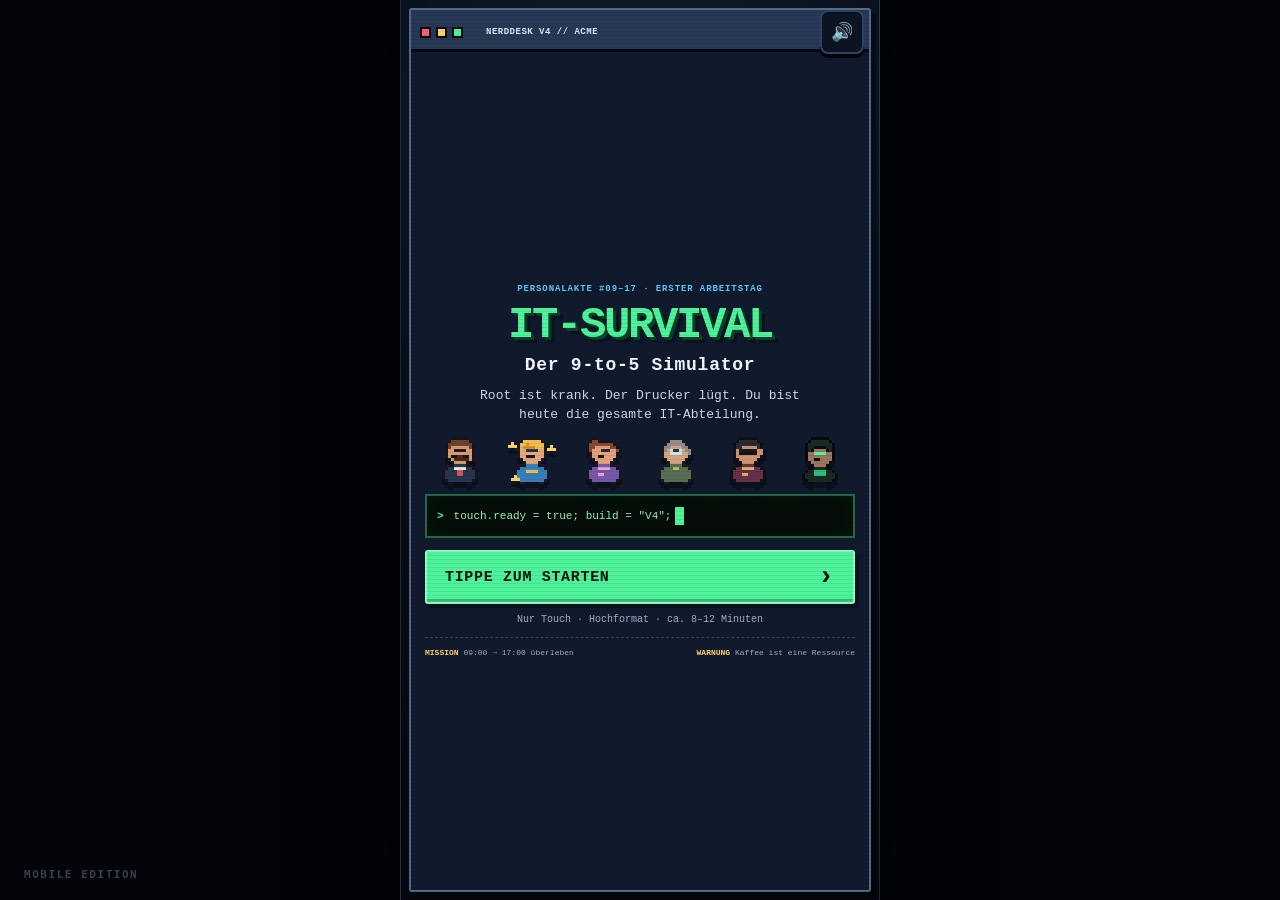
<file: index.html>
<!doctype html>
<html lang="de">
<head>
  <meta charset="utf-8">
  <meta name="viewport" content="width=device-width, initial-scale=1, viewport-fit=cover">
  <meta name="theme-color" content="#090d18">
  <meta name="mobile-web-app-capable" content="yes">
  <meta name="apple-mobile-web-app-capable" content="yes">
  <meta name="apple-mobile-web-app-status-bar-style" content="black-translucent">
  <meta name="format-detection" content="telephone=no">
  <meta name="it-survival-build" content="mobile-v4-2026-08-06">
  <meta name="description" content="IT-SURVIVAL: Der 9-to-5 Simulator – ein Touch-first Retro-Browsergame für Smartphones.">
  <title>IT-SURVIVAL: Der 9-to-5 Simulator</title>
  <script>
    window.ITStart = function () {
      var line = document.getElementById("boot-line");
      if (line) line.textContent = "SPIELMODUL FEHLT – bitte das neue Komplettpaket hochladen.";
    };
  </script>
  <style id="it-survival-mobile-css">
/* IT-SURVIVAL // ACME GmbH — komplett asset-freies Retro-UI */
:root {
  color-scheme: dark;
  --ink: #080b13;
  --ink-2: #0c1220;
  --panel: #111a2c;
  --panel-2: #18243a;
  --panel-3: #21314b;
  --line: #31435f;
  --line-bright: #536a8d;
  --paper: #f4e8c8;
  --text: #f3f7ff;
  --muted: #9fb0c9;
  --green: #4df29a;
  --green-deep: #1fb873;
  --blue: #5cc8ff;
  --amber: #ffd166;
  --orange: #ff9a56;
  --red: #ff5d73;
  --purple: #b892ff;
  --shadow: #03050a;
  --hud-h: 92px;
  --pixel: 4px;
  --safe-top: env(safe-area-inset-top, 0px);
  --safe-bottom: env(safe-area-inset-bottom, 0px);
  font-family: ui-monospace, "SFMono-Regular", Menlo, Monaco, Consolas, "Liberation Mono", monospace;
}

* { box-sizing: border-box; }

html, body {
  width: 100%;
  height: 100%;
  margin: 0;
  overflow: hidden;
  background: var(--ink);
  color: var(--text);
  font-size: 16px;
}

body {
  min-width: 320px;
  min-height: 520px;
  touch-action: manipulation;
  -webkit-tap-highlight-color: transparent;
}

button, input { font: inherit; }
button { color: inherit; }
button:not(:disabled) { cursor: pointer; }
button:disabled { cursor: not-allowed; opacity: .48; }
[hidden] { display: none !important; }

button:focus-visible,
input:focus-visible,
[tabindex]:focus-visible {
  outline: 3px solid var(--amber);
  outline-offset: 3px;
}

.app-shell {
  position: fixed;
  inset: 0;
  height: 100vh;
  height: 100dvh;
  overflow: hidden;
  background:
    radial-gradient(circle at 15% 0%, rgba(92, 200, 255, .11), transparent 36%),
    radial-gradient(circle at 90% 100%, rgba(184, 146, 255, .08), transparent 40%),
    linear-gradient(145deg, #090d18, #05070c 70%);
}

.scanlines {
  position: fixed;
  inset: 0;
  z-index: 100;
  pointer-events: none;
  opacity: .13;
  background: repeating-linear-gradient(to bottom, transparent 0 3px, rgba(0,0,0,.5) 3px 4px);
  mix-blend-mode: multiply;
}

.fx-layer { position: fixed; inset: 0; z-index: 90; pointer-events: none; overflow: hidden; }
.fx-layer.flash-good { animation: screen-good .35s ease-out; }
.fx-layer.flash-bad { animation: screen-bad .42s ease-out; }
@keyframes screen-good { 0% { background: rgba(77,242,154,.32); } 100% { background: transparent; } }
@keyframes screen-bad { 0% { background: rgba(255,93,115,.4); } 100% { background: transparent; } }

.screen {
  position: absolute;
  inset: 0;
  display: grid;
  place-items: center;
  padding: max(16px, var(--safe-top)) 16px max(16px, var(--safe-bottom));
  overflow: auto;
}

/* ---------- Global controls ---------- */
.primary-button,
.secondary-button,
.danger-button,
.choice-button,
.icon-button {
  min-height: 44px;
  border: 2px solid var(--line-bright);
  border-radius: 8px;
  background: var(--panel-2);
  box-shadow: 0 4px 0 var(--shadow);
  transition: transform .12s ease, border-color .12s ease, background .12s ease;
}

.primary-button {
  border-color: #8effc4;
  background: var(--green);
  color: #07150e;
  font-weight: 900;
  letter-spacing: .035em;
  padding: 11px 16px;
}
.primary-button:hover:not(:disabled) { background: #82ffc0; transform: translateY(-1px); }
.primary-button:active:not(:disabled),
.secondary-button:active:not(:disabled),
.choice-button:active:not(:disabled) { transform: translateY(3px); box-shadow: 0 1px 0 var(--shadow); }

.secondary-button {
  padding: 10px 14px;
  background: #1b2a42;
  color: var(--text);
  font-weight: 800;
}
.secondary-button:hover:not(:disabled) { border-color: var(--blue); background: #233755; }
.danger-button { background: #4b1c2a; border-color: var(--red); padding: 10px 14px; font-weight: 900; }
.icon-button {
  width: 44px;
  height: 44px;
  padding: 0;
  display: inline-grid;
  place-items: center;
  background: #0c1424;
  border-color: var(--line);
  font-size: 20px;
}
.icon-button:hover { border-color: var(--blue); }

.pixel-tag {
  display: inline-flex;
  align-items: center;
  min-height: 26px;
  padding: 4px 8px;
  border: 1px solid var(--line-bright);
  border-radius: 4px;
  background: #0b1323;
  color: var(--muted);
  font-size: 12px;
  font-weight: 800;
  text-transform: uppercase;
  letter-spacing: .04em;
}
.pixel-tag.alert { color: #fff; border-color: var(--red); background: rgba(255,93,115,.18); }
.pixel-tag.good { color: var(--green); border-color: var(--green-deep); background: rgba(77,242,154,.09); }

/* ---------- Start screen ---------- */
.start-screen { background: radial-gradient(ellipse at center, rgba(28,48,76,.62), transparent 72%); }
.boot-window {
  width: min(920px, 100%);
  border: 3px solid var(--line-bright);
  border-radius: 10px;
  background: var(--panel);
  box-shadow: 12px 12px 0 rgba(0,0,0,.42), 0 0 0 1px #05080f;
  overflow: hidden;
}
.window-bar {
  min-height: 46px;
  display: grid;
  grid-template-columns: 74px 1fr 44px;
  align-items: center;
  gap: 8px;
  padding: 0 8px 0 14px;
  background: #263854;
  border-bottom: 3px solid #05080f;
  color: #dbe8fa;
  font-weight: 900;
  font-size: 12px;
  letter-spacing: .08em;
}
.window-dots { display: flex; gap: 7px; }
.window-dots i { width: 13px; height: 13px; border: 2px solid #070b12; background: var(--red); }
.window-dots i:nth-child(2) { background: var(--amber); }
.window-dots i:nth-child(3) { background: var(--green); }
.boot-content { padding: clamp(20px, 4vw, 44px); text-align: center; }
.eyebrow { margin: 0 0 16px; color: var(--blue); font-size: 12px; font-weight: 900; letter-spacing: .12em; }
h1 { margin: 0; }
h1 > span {
  display: block;
  color: var(--green);
  font-size: clamp(34px, 7vw, 74px);
  line-height: .98;
  letter-spacing: -.055em;
  text-shadow: 4px 4px 0 #0a4027, 8px 8px 0 rgba(0,0,0,.3);
}
h1 > small {
  display: block;
  margin-top: 12px;
  color: var(--text);
  font-size: clamp(14px, 2.6vw, 24px);
  line-height: 1.2;
  letter-spacing: .04em;
}
.hero-copy {
  max-width: 650px;
  margin: 18px auto 20px;
  color: #cbd8eb;
  font-size: clamp(15px, 2vw, 18px);
  line-height: 1.5;
}
.character-parade {
  display: flex;
  justify-content: center;
  align-items: end;
  gap: clamp(5px, 1.8vw, 18px);
  min-height: 98px;
  margin: 10px auto 18px;
}
.character-parade canvas {
  width: clamp(50px, 9vw, 78px);
  height: clamp(50px, 9vw, 78px);
  image-rendering: pixelated;
  filter: drop-shadow(0 6px 0 rgba(0,0,0,.36));
}
.character-parade canvas:nth-child(even) { animation-delay: -.45s; }
.boot-terminal {
  display: flex;
  align-items: center;
  max-width: 660px;
  min-height: 52px;
  margin: 0 auto;
  padding: 11px 14px;
  border: 2px solid #226747;
  background: #050c09;
  color: #90f7ba;
  text-align: left;
  font-size: 14px;
  box-shadow: inset 0 0 18px rgba(0,255,65,.06);
}
.boot-terminal .prompt { margin-right: 10px; color: var(--green); font-weight: 900; }
.cursor { display: inline-block; width: 9px; height: 18px; margin-left: 4px; background: var(--green); animation: blink .8s steps(1) infinite; }
@keyframes blink { 50% { opacity: 0; } }
.start-actions { margin-top: 22px; }
.big-button { min-width: min(100%, 380px); min-height: 58px; font-size: 16px; }
.big-button kbd { margin-left: 12px; padding: 3px 6px; border: 1px solid #173522; background: rgba(255,255,255,.3); border-radius: 3px; font-size: 11px; }
.start-actions p { margin: 12px 0 0; color: var(--muted); font-size: 12px; line-height: 1.4; }
.boot-footer {
  display: flex;
  justify-content: center;
  gap: 28px;
  margin-top: 24px;
  padding-top: 16px;
  border-top: 1px dashed var(--line);
  color: var(--muted);
  font-size: 11px;
}
.boot-footer b { color: var(--amber); }

/* ---------- HUD ---------- */
.game-shell { position: absolute; inset: 0; overflow: hidden; }
.hud {
  position: relative;
  z-index: 20;
  height: calc(var(--hud-h) + var(--safe-top));
  padding: calc(10px + var(--safe-top)) 14px 10px;
  display: grid;
  grid-template-columns: 150px minmax(130px, 1fr) minmax(130px, 1fr) 128px 44px;
  gap: 12px;
  align-items: stretch;
  background: rgba(9,14,25,.96);
  border-bottom: 3px solid var(--line);
  box-shadow: 0 5px 0 rgba(0,0,0,.25);
}
.hud-brand { display: flex; align-items: center; gap: 9px; }
.brand-mark {
  width: 44px; height: 44px; display: grid; place-items: center;
  border: 3px solid var(--green); color: var(--green); font-size: 19px; font-weight: 1000;
  box-shadow: 4px 4px 0 #0d4e32;
}
.brand-copy { display: flex; flex-direction: column; line-height: 1; }
.brand-copy b { font-size: 14px; letter-spacing: .02em; }
.brand-copy small { margin-top: 7px; color: var(--muted); font-size: 9px; }
.resource {
  min-width: 0;
  align-self: center;
  padding: 9px 11px;
  border: 1px solid var(--line);
  border-radius: 8px;
  background: #0c1423;
}
.resource-label { display: flex; justify-content: space-between; gap: 8px; margin-bottom: 7px; font-size: 11px; font-weight: 900; }
.resource-label output { color: var(--text); }
.meter { height: 13px; padding: 2px; border: 1px solid #52637e; background: #03060c; overflow: hidden; }
.meter i { display: block; width: 100%; height: 100%; background: var(--blue); transition: width .3s ease, background .3s ease; }
.resource-coffee .meter i { background: linear-gradient(90deg, #c77237, var(--amber)); }
.resource-patience .meter i { background: linear-gradient(90deg, var(--red), var(--green)); }
.clock-card {
  display: grid;
  place-items: center;
  align-content: center;
  border: 2px solid var(--line-bright);
  border-radius: 7px;
  background: #050a12;
  text-align: center;
}
.clock-card span { color: var(--green); font-size: 24px; font-weight: 1000; line-height: 1; letter-spacing: -.04em; }
.clock-card small { margin-top: 7px; color: var(--muted); font-size: 9px; font-weight: 800; }
.hud-button { align-self: center; }

.main-stage {
  position: relative;
  height: calc(100vh - var(--hud-h) - var(--safe-top));
  height: calc(100dvh - var(--hud-h) - var(--safe-top));
  overflow: hidden;
}

/* ---------- Board ---------- */
.board-screen {
  height: 100%;
  display: grid;
  grid-template-columns: minmax(0, 1.45fr) minmax(300px, .8fr);
  gap: 18px;
  padding: 18px;
  overflow: hidden;
  max-width: 1240px;
  margin: 0 auto;
}
.ticket-column,
.side-column { min-height: 0; }
.ticket-column { display: flex; flex-direction: column; }
.board-heading { display: flex; align-items: end; justify-content: space-between; gap: 12px; margin-bottom: 12px; }
.board-heading h2 { margin: 0; font-size: clamp(18px, 2.2vw, 27px); letter-spacing: -.035em; }
.board-heading p { margin: 5px 0 0; color: var(--muted); font-size: 12px; }
.queue-chip { flex: none; color: var(--amber); font-size: 11px; font-weight: 900; }
.ticket-list {
  flex: 1;
  min-height: 0;
  display: flex;
  flex-direction: column;
  gap: 12px;
  overflow: auto;
  padding: 2px 7px 8px 2px;
  scrollbar-color: var(--line-bright) transparent;
}
.ticket-card {
  position: relative;
  display: grid;
  grid-template-columns: 70px minmax(0,1fr) auto;
  gap: 13px;
  align-items: center;
  min-height: 118px;
  padding: 14px;
  border: 2px solid var(--line);
  border-left-width: 6px;
  border-radius: 8px;
  background: linear-gradient(110deg, rgba(29,44,69,.96), rgba(14,23,39,.96));
  box-shadow: 6px 6px 0 rgba(0,0,0,.3);
  overflow: hidden;
}
.ticket-card::after {
  content: ""; position: absolute; inset: auto 0 0; height: 3px;
  width: var(--age, 0%); background: var(--blue); transition: width .4s;
}
.ticket-card.escalated-1 { border-left-color: var(--amber); }
.ticket-card.escalated-1::after { background: var(--amber); }
.ticket-card.escalated-2 { border-color: #80384a; border-left-color: var(--red); animation: urgent-pulse 1.2s steps(2) infinite; }
.ticket-card.escalated-2::after { background: var(--red); }
@keyframes urgent-pulse { 50% { border-color: var(--red); } }
.portrait-frame {
  position: relative;
  width: 64px;
  height: 64px;
  flex: none;
  border: 3px solid #5c7396;
  background: #0b1220;
  box-shadow: 4px 4px 0 #05070c;
}
.portrait-frame canvas { width: 100%; height: 100%; image-rendering: pixelated; }
.portrait-frame.large { width: 86px; height: 86px; }
.mood-badge {
  position: absolute;
  right: -8px;
  bottom: -8px;
  width: 30px;
  height: 30px;
  display: grid;
  place-items: center;
  border: 2px solid #070b13;
  border-radius: 50%;
  background: var(--paper);
  font-size: 17px;
}
.ticket-copy { min-width: 0; }
.ticket-topline { display: flex; flex-wrap: wrap; gap: 7px; align-items: center; margin-bottom: 7px; }
.ticket-topline strong { color: var(--blue); font-size: 12px; letter-spacing: .04em; }
.ticket-topline time { color: var(--muted); font-size: 10px; }
.ticket-copy h3 { margin: 0 0 7px; font-size: 16px; }
.ticket-message {
  position: relative;
  margin: 0;
  color: #d9e4f5;
  font-size: 13px;
  line-height: 1.42;
}
.ticket-message::before { content: "“"; color: var(--green); font-weight: 900; }
.ticket-message::after { content: "”"; color: var(--green); font-weight: 900; }
.accept-button { min-width: 116px; }
.empty-queue {
  flex: 1;
  min-height: 220px;
  display: grid;
  place-items: center;
  padding: 28px;
  border: 2px dashed var(--line);
  border-radius: 8px;
  color: var(--muted);
  text-align: center;
}
.empty-queue .radar { width: 80px; height: 80px; margin: 0 auto 16px; border: 2px solid var(--line-bright); border-radius: 50%; position: relative; overflow: hidden; }
.empty-queue .radar::before { content:""; position:absolute; left:50%; bottom:50%; width:50%; height:2px; transform-origin:left center; background:var(--green); animation: radar 2s linear infinite; }
.empty-queue .radar::after { content:""; position:absolute; inset:16px; border:1px solid var(--line); border-radius:50%; }
@keyframes radar { to { transform: rotate(360deg); } }
.idle-button { width: 100%; margin-top: 10px; }

.side-column { display: flex; flex-direction: column; gap: 12px; overflow: auto; padding-right: 4px; }
.side-card {
  border: 2px solid var(--line);
  border-radius: 8px;
  background: rgba(14,22,37,.92);
  overflow: hidden;
}
.side-card-header { display: flex; justify-content: space-between; gap: 8px; align-items: center; min-height: 38px; padding: 8px 11px; border-bottom: 1px solid var(--line); background: #18263d; font-size: 11px; font-weight: 900; }
.side-card-header span:last-child { color: var(--green); }
.timeline { padding: 12px; }
.timeline-track { position: relative; display: grid; grid-template-columns: repeat(8,1fr); gap: 3px; height: 13px; margin: 8px 0 12px; }
.timeline-track i { background: #263652; border: 1px solid #344966; }
.timeline-track i.passed { background: var(--green-deep); border-color: var(--green); }
.timeline-track i.current { background: var(--amber); border-color: #fff0a5; animation: blink 1s steps(1) infinite; }
.timeline-labels { display: flex; justify-content: space-between; color: var(--muted); font-size: 9px; }
.mood-grid { display: grid; grid-template-columns: repeat(5,1fr); gap: 7px; padding: 11px; }
.mood-person { min-width: 0; text-align: center; }
.mood-person canvas { width: 42px; height: 42px; image-rendering: pixelated; border: 1px solid var(--line); background: #080d17; }
.mood-person span { display: block; margin-top: 4px; font-size: 15px; }
.root-terminal { flex: 1; min-height: 138px; padding: 11px; background: #030a07; color: #8ff0b5; box-shadow: inset 0 0 22px rgba(0,255,65,.04); font-size: 11px; line-height: 1.45; overflow: auto; }
.root-terminal p { margin: 0 0 7px; }
.root-terminal b { color: var(--green); }
.root-terminal .dim { color: #4d8564; }

/* ---------- Dialog ---------- */
.dialogue-layer {
  position: fixed;
  inset: 0;
  z-index: 70;
  display: grid;
  align-items: end;
  padding: 24px max(16px, calc((100vw - 980px) / 2)) max(22px, calc(22px + var(--safe-bottom)));
  background: linear-gradient(transparent 15%, rgba(1,3,7,.78));
  backdrop-filter: blur(2px);
}
.dialogue-box {
  width: min(980px, 100%);
  margin: 0 auto;
  padding: 12px;
  border: 3px solid #6b82a6;
  border-radius: 10px;
  background: #0d1627;
  box-shadow: 8px 8px 0 rgba(0,0,0,.55);
}
.dialogue-meta { display: flex; justify-content: space-between; margin: 0 4px 8px 104px; color: var(--muted); font-size: 10px; font-weight: 900; }
.dialogue-row { display: flex; gap: 18px; align-items: end; }
.speech-bubble {
  position: relative;
  flex: 1;
  min-height: 112px;
  padding: 15px 18px;
  border: 3px solid #1c2b43;
  border-radius: 10px;
  background: var(--paper);
  color: #1e2430;
  box-shadow: inset 0 -4px 0 rgba(63,47,23,.09);
}
.speech-bubble::before {
  content: "";
  position: absolute;
  left: -16px;
  bottom: 19px;
  width: 22px;
  height: 22px;
  border-left: 3px solid #1c2b43;
  border-bottom: 3px solid #1c2b43;
  background: var(--paper);
  transform: rotate(45deg);
}
.speech-bubble strong { position: relative; z-index: 1; display: block; margin-bottom: 9px; color: #6a3c23; font-size: 12px; letter-spacing: .06em; }
.speech-bubble p { position: relative; z-index: 1; min-height: 44px; margin: 0; font-size: 15px; line-height: 1.5; font-weight: 700; }
.speech-bubble.terminal { border-color: #267147; background: #06110b; color: #a9f7c6; box-shadow: inset 0 0 24px rgba(0,255,65,.07); }
.speech-bubble.terminal::before { border-color: #267147; background: #06110b; }
.speech-bubble.terminal strong { color: var(--green); }
.dialogue-next { display: block; min-width: 170px; margin: 12px 0 0 auto; }
.dialogue-next span { margin-left: 8px; font-size: 20px; }

/* ---------- Generic minigame shell ---------- */
.minigame-screen {
  height: 100%;
  display: grid;
  grid-template-rows: auto minmax(0,1fr);
  gap: 12px;
  padding: 16px;
  max-width: 1180px;
  margin: 0 auto;
  overflow: hidden;
}
.mini-header {
  display: grid;
  grid-template-columns: auto minmax(0,1fr) auto;
  gap: 12px;
  align-items: center;
}
.mini-header .portrait-frame { width: 52px; height: 52px; }
.mini-title { min-width: 0; }
.mini-title h2 { margin: 0; font-size: clamp(17px, 2.4vw, 24px); }
.mini-title p { margin: 5px 0 0; color: var(--muted); font-size: 12px; line-height: 1.35; }
.mini-status { min-width: 116px; padding: 9px 12px; border: 2px solid var(--line); background: #09101c; color: var(--amber); text-align: center; font-size: 12px; font-weight: 900; }
.game-panel {
  position: relative;
  min-height: 0;
  overflow: auto;
  border: 3px solid var(--line);
  border-radius: 10px;
  background: #0d1625;
  box-shadow: 8px 8px 0 rgba(0,0,0,.26);
}
.game-inner { width: min(900px,100%); min-height: 100%; margin: 0 auto; padding: clamp(14px,3vw,28px); }
.game-instruction { margin: 0 0 16px; padding: 10px 12px; border-left: 4px solid var(--blue); background: rgba(92,200,255,.09); color: #d9ebff; font-size: 13px; line-height: 1.45; }
.game-message { min-height: 44px; margin: 12px 0 0; padding: 10px 12px; border: 1px solid var(--line); background: #080e18; color: var(--muted); font-size: 12px; line-height: 1.4; }
.game-message.good { border-color: var(--green-deep); color: var(--green); }
.game-message.bad { border-color: var(--red); color: #ff9cab; }

/* HDMI */
.pc-workbench { display: grid; grid-template-columns: minmax(250px,1fr) minmax(160px,.55fr); gap: 22px; align-items: center; }
.pc-back {
  position: relative;
  min-height: 420px;
  padding: 18px;
  border: 7px solid #46536a;
  border-radius: 5px;
  background: repeating-linear-gradient(90deg,#272f3c 0 4px,#222a36 4px 8px);
  box-shadow: inset 0 0 0 3px #151b25, 8px 8px 0 #05080d;
}
.psu { position:absolute; top:18px; left:18px; width:44%; height:115px; border:3px solid #131923; background:#303948; }
.fan { position:absolute; width:80px; height:80px; right:10px; top:12px; border:5px dotted #8290a4; border-radius:50%; background:repeating-conic-gradient(#171d27 0 12deg,#465267 12deg 24deg); animation: spin 5s linear infinite; }
@keyframes spin { to { transform: rotate(360deg); } }
.io-panel { position:absolute; top:150px; left:18px; width:47%; min-height:170px; display:grid; grid-template-columns:repeat(2,1fr); gap:9px; padding:11px; border:3px solid #121821; background:#7d899a; }
.gpu-panel { position:absolute; left:18px; right:18px; bottom:22px; height:76px; display:flex; align-items:center; gap:10px; padding:10px 16px; border:3px solid #10151e; background:#9a8246; }
.slot-lines { position:absolute; right:20px; top:150px; width:40%; height:175px; background:repeating-linear-gradient(to bottom,#111822 0 8px,#596477 8px 12px); border:3px solid #141922; }
.port {
  position:relative; min-width:48px; min-height:34px; display:grid; place-items:center;
  border:3px solid #161c25; background:#202938; color:#fff; font-size:9px; font-weight:900; user-select:none;
}
.port.usb { background:#1e4c76; }
.port.audio { border-radius:50%; min-width:34px; width:34px; background:#a34b6a; }
.port.lan { background:#696d54; }
.port.vga { background:#38548c; }
.port.hdmi { clip-path: polygon(8% 0,92% 0,100% 28%,100% 72%,92% 100%,8% 100%,0 72%,0 28%); }
.port.dp { background:#303a4b; border-left-color:#71829a; }
.port.near { filter: drop-shadow(0 0 8px var(--green)); outline:3px solid var(--green); }
.port.trap::after { content:"FALLE"; position:absolute; top:-10px; right:-8px; padding:2px 4px; background:var(--red); color:white; font-size:7px; }
.cable-zone { min-height:360px; display:flex; flex-direction:column; justify-content:center; align-items:center; gap:18px; }
.cable {
  position:relative; z-index:5; width:92px; height:58px; display:grid; place-items:center;
  border:4px solid #090b0e; background:#353c46; color:#fff; font-size:11px; font-weight:900;
  clip-path:polygon(10% 0,90% 0,100% 26%,100% 74%,90% 100%,10% 100%,0 74%,0 26%);
  touch-action:none; user-select:none; filter:drop-shadow(5px 5px 0 #000);
}
.cable::after { content:""; position:absolute; top:50%; left:100%; width:130px; height:12px; border:4px solid #090b0e; border-left:0; background:#1b1f25; transform:translateY(-50%); }
.cable.flipped { transform:rotate(180deg); }
.cable.dragging { filter:drop-shadow(0 0 10px var(--green)); }
.flip-button { min-width:180px; }
.flip-counter { color:var(--muted); font-size:12px; }

/* Password */
.password-layout { display:grid; grid-template-columns:minmax(0,1.15fr) minmax(240px,.85fr); gap:22px; }
.password-terminal { padding:20px; border:3px solid #2c6949; background:#030b07; box-shadow:inset 0 0 28px rgba(0,255,65,.05); }
.password-terminal label { display:block; margin-bottom:9px; color:var(--green); font-size:12px; font-weight:900; }
.password-field { width:100%; min-height:54px; padding:12px; border:2px solid #426953; background:#08150e; color:#e4ffed; font-size:18px; }
.rule-list { display:grid; gap:9px; margin-top:16px; }
.rule { display:flex; align-items:center; gap:10px; padding:9px; border:1px solid #33483b; color:#809a88; font-size:12px; }
.rule::before { content:"×"; width:22px; height:22px; display:grid; place-items:center; border:1px solid #6c3340; color:var(--red); }
.rule.valid { color:var(--green); border-color:#2b794f; }
.rule.valid::before { content:"✓"; border-color:var(--green-deep); color:var(--green); }
.timer-ring { width:150px; height:150px; margin:8px auto 18px; display:grid; place-items:center; border:12px solid #26344a; border-top-color:var(--amber); border-radius:50%; font-size:36px; font-weight:1000; }
.password-side { text-align:center; }
.password-side .primary-button { width:100%; }

/* Virus desktop */
.virus-desktop { position:relative; min-height:440px; overflow:hidden; border:5px solid #a5afc0; background:linear-gradient(135deg,#1c6992,#063857 60%,#082d45); box-shadow:inset 0 0 0 3px #111; }
.desktop-taskbar { position:absolute; z-index:3; inset:auto 0 0; height:40px; display:flex; align-items:center; padding:4px 8px; background:#202d43; border-top:2px solid #8795aa; font-size:11px; }
.desktop-start { padding:5px 10px; border:2px outset #8b98aa; background:#3c4f6a; font-weight:900; }
.desktop-icon { position:absolute; z-index:2; width:58px; min-height:58px; padding:4px; border:0; background:transparent; box-shadow:none; text-align:center; font-size:34px; user-select:none; animation:pop-in .16s ease-out; }
.desktop-icon small { display:block; color:white; text-shadow:1px 1px #000; font-size:8px; }
@keyframes pop-in { from { transform:scale(.3); opacity:0; } }
.particle { position:absolute; z-index:4; width:8px; height:8px; background:var(--green); animation:particle .55s ease-out forwards; }
@keyframes particle { to { transform:translate(var(--tx),var(--ty)) rotate(180deg); opacity:0; } }

/* Triage */
.triage-zone { min-height:430px; display:grid; place-items:center; align-content:center; gap:16px; overflow:hidden; }
.swipe-stack { position:relative; width:min(100%,420px); height:260px; }
.swipe-card {
  position:absolute; inset:0; display:flex; flex-direction:column; justify-content:space-between;
  padding:22px; border:3px solid #51698d; border-radius:12px; background:linear-gradient(155deg,#263a5a,#111a2a); box-shadow:8px 8px 0 #04070c;
  touch-action:none; user-select:none; transition:transform .2s ease,opacity .2s ease;
}
.swipe-card:nth-last-child(2) { transform:translateY(8px) scale(.97); opacity:.72; }
.swipe-card:nth-last-child(3) { transform:translateY(16px) scale(.94); opacity:.45; }
.swipe-card .card-from { color:var(--blue); font-size:11px; font-weight:900; }
.swipe-card h3 { margin:12px 0; font-size:21px; line-height:1.25; }
.swipe-card p { margin:0; color:#cbd8ea; line-height:1.5; }
.swipe-stamp { position:absolute; top:22px; padding:7px 10px; border:3px solid; font-weight:1000; opacity:0; }
.swipe-stamp.left { left:18px; color:var(--muted); transform:rotate(-9deg); }
.swipe-stamp.right { right:18px; color:var(--green); transform:rotate(9deg); }
.swipe-actions { display:grid; grid-template-columns:1fr 1fr; gap:14px; width:min(100%,420px); }
.swipe-actions button:first-child { border-color:#718099; }
.swipe-actions button:last-child { border-color:var(--green); }

/* Logs */
.log-console { height:390px; padding:12px; overflow:auto; border:3px solid #38694d; background:#020705; color:#a6d9b8; font-size:11px; line-height:1.45; }
.log-line { display:block; width:100%; min-height:31px; padding:6px 8px; border:0; border-left:3px solid transparent; background:transparent; color:inherit; text-align:left; box-shadow:none; }
.log-line:hover { background:#102219; }
.log-line.error { color:#ff8798; border-left-color:var(--red); }
.log-line.warn { color:var(--amber); }
.log-line.caught { color:#294d37; text-decoration:line-through; pointer-events:none; }

/* Simon */
.simon-layout { min-height:410px; display:grid; place-items:center; align-content:center; gap:18px; }
.router { width:min(100%,520px); padding:28px; border:5px solid #080b10; border-radius:8px; background:#d3d7d9; color:#14181c; box-shadow:8px 8px 0 #000; }
.router-top { display:flex; justify-content:space-between; margin-bottom:24px; font-size:12px; font-weight:900; }
.led-row { display:grid; grid-template-columns:repeat(4,1fr); gap:18px; }
.router-led { aspect-ratio:1; min-height:58px; border:5px solid #333b40; border-radius:50%; background:#4e5960; box-shadow:inset 0 0 0 5px #252b2f; }
.router-led[data-color="0"].on { background:#ff5d73; box-shadow:0 0 22px #ff5d73,inset 0 0 0 5px #7c2030; }
.router-led[data-color="1"].on { background:#5cc8ff; box-shadow:0 0 22px #5cc8ff,inset 0 0 0 5px #1b5878; }
.router-led[data-color="2"].on { background:#4df29a; box-shadow:0 0 22px #4df29a,inset 0 0 0 5px #16704a; }
.router-led[data-color="3"].on { background:#ffd166; box-shadow:0 0 22px #ffd166,inset 0 0 0 5px #826a24; }
.router-labels { display:grid; grid-template-columns:repeat(4,1fr); gap:18px; margin-top:8px; text-align:center; font-size:9px; }

/* Quiz and classification */
.quiz-card { max-width:700px; margin:0 auto; padding:22px; border:3px solid var(--line-bright); background:#17253c; box-shadow:8px 8px 0 #04070b; }
.quiz-progress { display:flex; justify-content:space-between; color:var(--muted); font-size:11px; }
.quiz-card h3 { margin:22px 0; font-size:clamp(18px,3vw,26px); line-height:1.35; }
.choice-grid { display:grid; grid-template-columns:1fr 1fr; gap:11px; }
.choice-button { min-height:64px; padding:11px 13px; background:#0e192a; text-align:left; line-height:1.35; font-weight:800; }
.choice-button:hover { border-color:var(--blue); background:#172842; }
.choice-button.correct { border-color:var(--green); background:rgba(77,242,154,.15); }
.choice-button.wrong { border-color:var(--red); background:rgba(255,93,115,.16); }
.mail-card { max-width:720px; margin:0 auto; border:3px solid #677996; background:#e7edf4; color:#17202e; box-shadow:8px 8px 0 #03060b; }
.mail-toolbar { display:flex; justify-content:space-between; padding:9px 13px; background:#b9c7d8; border-bottom:2px solid #6d7d91; font-size:11px; font-weight:900; }
.mail-head { padding:16px; border-bottom:1px solid #aab5c3; }
.mail-head h3 { margin:0 0 9px; font-size:19px; }
.mail-head p { margin:3px 0; font-size:12px; }
.mail-body { min-height:130px; padding:18px; line-height:1.5; }
.classify-actions { display:grid; grid-template-columns:1fr 1fr; gap:12px; margin-top:16px; }
.classify-actions .danger-button { background:#632438; }

/* Mouse USB */
.usb-bench { min-height:390px; display:grid; grid-template-columns:1fr 1fr; gap:26px; align-items:center; }
.usb-plug { position:relative; width:150px; height:74px; margin:auto; border:5px solid #090d13; background:#bcc7d3; color:#10151d; display:grid; place-items:center; font-weight:900; touch-action:none; user-select:none; filter:drop-shadow(6px 6px #000); }
.usb-plug::after { content:""; position:absolute; right:100%; width:110px; height:18px; background:#202733; border:5px solid #090d13; }
.usb-plug.upside { transform:rotate(180deg); }
.usb-tower { min-height:310px; padding:25px; border:6px solid #555f6f; background:#252d38; display:grid; grid-template-columns:1fr 1fr; gap:18px; align-content:center; box-shadow:8px 8px #04060a; }
.usb-target { min-height:68px; border:5px solid #0b1017; background:#121923; color:#8fa1b8; display:grid; place-items:center; font-size:11px; font-weight:900; }
.usb-target.correct { background:#1f4c72; }
.usb-target.glow { outline:4px solid var(--green); }

/* Coffee */
.coffee-lab { min-height:430px; display:grid; grid-template-columns:minmax(230px,1fr) minmax(230px,.8fr); gap:30px; align-items:center; }
.coffee-machine { position:relative; width:min(100%,360px); height:370px; margin:auto; border:7px solid #090c11; border-radius:12px 12px 5px 5px; background:#69717c; box-shadow:10px 10px #030508; }
.coffee-display { position:absolute; top:28px; left:28px; right:28px; height:68px; padding:13px; border:4px solid #1a2125; background:#06110b; color:var(--green); font-size:13px; line-height:1.4; }
.coffee-spout { position:absolute; top:122px; left:50%; width:72px; height:45px; transform:translateX(-50%); border:5px solid #151b20; background:#333b43; }
.coffee-stream { position:absolute; top:165px; left:50%; width:10px; height:0; transform:translateX(-50%); background:linear-gradient(#4b2515,#8d4b28); transition:height .08s linear; }
.cup { position:absolute; left:50%; bottom:30px; width:120px; height:110px; transform:translateX(-50%); border:7px solid #14191f; border-top:0; border-radius:0 0 20px 20px; background:#e9e0ca; overflow:hidden; }
.cup::after { content:""; position:absolute; left:100%; top:25px; width:38px; height:50px; border:7px solid #14191f; border-left:0; border-radius:0 22px 22px 0; }
.coffee-fill { position:absolute; inset:auto 0 0; height:0; background:linear-gradient(#9b542d,#4b2314); transition:height .08s linear; }
.coffee-controls { text-align:center; }
.fill-gauge { position:relative; height:260px; width:58px; margin:0 auto 16px; border:5px solid #0a0d12; background:#182133; overflow:hidden; }
.fill-gauge .target { position:absolute; z-index:2; left:0; right:0; bottom:64%; height:14%; border-top:2px dashed var(--green); border-bottom:2px dashed var(--green); background:rgba(77,242,154,.17); }
.fill-gauge .perfect { position:absolute; z-index:3; left:0; right:0; bottom:68%; height:6%; background:rgba(255,209,102,.22); }
.fill-gauge .level { position:absolute; inset:auto 0 0; height:0; background:linear-gradient(var(--amber),#9d4d25); }
.hold-button { width:100%; min-height:62px; touch-action:none; user-select:none; }
.hold-button.holding { background:var(--amber); border-color:#fff1ae; color:#17120a; }

/* Boss */
.boss-screen .game-panel { border-color:#7c3446; background:radial-gradient(circle at 50% 20%,#2a1a27,#0b101a 65%); }
.boss-arena { min-height:100%; display:grid; grid-template-columns:minmax(220px,.8fr) minmax(300px,1.2fr); gap:28px; align-items:center; }
.printer-beast { position:relative; width:min(100%,360px); height:350px; margin:auto; filter:drop-shadow(10px 10px #030407); }
.printer-top { position:absolute; top:30px; left:40px; right:40px; height:100px; border:7px solid #10151c; background:#c7cbd0; }
.printer-body { position:absolute; top:110px; inset-inline:0; height:190px; border:7px solid #10151c; border-radius:18px 18px 5px 5px; background:#8f99a5; }
.printer-mouth { position:absolute; z-index:2; left:45px; right:45px; bottom:20px; height:80px; border:8px solid #12171e; background:#080b10; overflow:hidden; }
.printer-mouth::after { content:"PC LOAD LETTER"; position:absolute; inset:0; display:grid; place-items:center; color:var(--red); font-size:11px; animation:blink .7s steps(1) infinite; }
.printer-eyes { position:absolute; z-index:3; top:138px; left:70px; right:70px; display:flex; justify-content:space-between; }
.printer-eyes i { width:34px; height:18px; background:var(--red); box-shadow:0 0 18px var(--red); transform:skewY(12deg); }
.printer-eyes i:last-child { transform:skewY(-12deg); }
.boss-console { padding:22px; border:3px solid #5d3340; background:rgba(12,16,26,.94); }
.boss-console h3 { margin:0 0 10px; color:var(--red); font-size:21px; }
.boss-console > p { color:#cad6e8; line-height:1.5; }
.paper-stack { display:grid; gap:10px; margin-top:18px; }
.paper-tab { min-height:54px; display:flex; align-items:center; justify-content:space-between; padding:10px 14px; border:3px solid #6d7178; background:#eee5cf; color:#24272b; font-weight:900; box-shadow:4px 4px #000; }
.paper-tab.pulled { transform:translateX(45px); opacity:.35; }
.toner-cartridge { width:230px; height:92px; margin:22px auto; display:grid; place-items:center; border:6px solid #05070a; border-radius:44px; background:#2a3038; font-weight:900; box-shadow:6px 6px #000; transition:transform .2s; }
.toner-cartridge.rotated { transform:rotate(180deg); }
.driver-grid { display:grid; gap:9px; margin-top:14px; }
.boss-comment { min-height:48px; padding:11px; border:2px solid #582a37; background:#13080d; color:#ff8da0; font-size:12px; line-height:1.4; }

/* End screen */
.end-screen { background:radial-gradient(circle,#24354c,#070a10 72%); }
.punch-card {
  width:min(760px,100%);
  position:relative;
  padding:clamp(22px,5vw,46px);
  border:3px solid #7b6e54;
  background:
    repeating-linear-gradient(to bottom,transparent 0 31px,rgba(78,69,49,.13) 31px 32px),
    var(--paper);
  color:#25231e;
  box-shadow:12px 12px 0 rgba(0,0,0,.46);
  transform:rotate(-.35deg);
}
.punch-card::before,.punch-card::after { content:""; position:absolute; top:-9px; width:18px; height:18px; border-radius:50%; background:#080b11; }
.punch-card::before { left:32px; box-shadow:54px 0 #080b11,108px 0 #080b11; }
.punch-card::after { right:32px; box-shadow:-54px 0 #080b11,-108px 0 #080b11; }
.end-kicker { margin:0 0 8px; color:#665f51; font-size:11px; font-weight:900; letter-spacing:.1em; }
.punch-card h2 { margin:0; color:#1d242c; font-size:clamp(28px,7vw,58px); line-height:1; letter-spacing:-.055em; }
.punch-card .ending-copy { max-width:610px; margin:16px 0 20px; font-size:15px; line-height:1.5; }
.stamp {
  position:absolute; top:35px; right:34px; max-width:46%; padding:8px 12px; border:5px double #b42e43; color:#b42e43; font-size:clamp(12px,2.5vw,22px); font-weight:1000; text-align:center; transform:rotate(6deg); opacity:.92;
}
.end-stats { display:grid; grid-template-columns:repeat(4,1fr); gap:9px; margin:20px 0; }
.stat-box { padding:10px; border:2px solid #8c826e; background:rgba(255,255,255,.26); }
.stat-box span { display:block; color:#726a5d; font-size:9px; font-weight:900; }
.stat-box b { display:block; margin-top:5px; font-size:17px; }
.end-moods { display:flex; flex-wrap:wrap; gap:8px; margin-bottom:20px; }
.end-mood { padding:6px 8px; border:1px solid #8c826e; background:rgba(255,255,255,.22); font-size:11px; font-weight:800; }
.end-actions { display:flex; gap:10px; align-items:center; }
.end-actions .primary-button { min-width:230px; }
.real-stamp-time { color:#665f51; font-size:10px; }

/* Toasts & overlays */
.toast-region { position:fixed; z-index:85; right:16px; bottom:max(16px,var(--safe-bottom)); width:min(360px,calc(100vw - 32px)); display:grid; gap:8px; pointer-events:none; }
.toast { padding:11px 13px; border:2px solid var(--line-bright); border-left:5px solid var(--blue); border-radius:6px; background:#101a2b; box-shadow:5px 5px 0 rgba(0,0,0,.4); color:#e8f1ff; font-size:12px; line-height:1.4; animation:toast-in .24s ease-out,toast-out .25s ease-in 2.75s forwards; }
.toast-region .toast:not(:last-child) { display:none; }
.toast.good { border-left-color:var(--green); }
.toast.bad { border-left-color:var(--red); }
.toast.warn { border-left-color:var(--amber); }
@keyframes toast-in { from { transform:translateX(30px); opacity:0; } }
@keyframes toast-out { to { transform:translateX(30px); opacity:0; } }
.bsod-overlay { position:fixed; inset:0; z-index:95; display:grid; place-items:center; padding:30px; background:#0754a5; color:white; }
.bsod-overlay div { width:min(650px,100%); }
.bsod-overlay b { font-size:92px; font-weight:400; }
.bsod-overlay p { font-size:22px; line-height:1.5; }
.bsod-overlay small { font-size:12px; }
.noscript { position:fixed; inset:0; z-index:999; display:grid; place-items:center; padding:30px; background:#090d18; color:white; text-align:center; }

.shake { animation:shake .34s linear; }
@keyframes shake { 20%{transform:translateX(-8px)}40%{transform:translateX(7px)}60%{transform:translateX(-5px)}80%{transform:translateX(3px)} }
.bounce { animation:avatar-bounce 1.4s steps(2,end) infinite; }
@keyframes avatar-bounce { 50% { transform:translateY(-4px); } }
.confetti { position:absolute; width:9px; height:15px; background:var(--c); left:var(--x); top:-20px; animation:confetti-fall 1.25s ease-in forwards; }
@keyframes confetti-fall { to { transform:translate(var(--dx),110vh) rotate(540deg); } }

/* ---------- Compact/mobile ---------- */
@media (max-width: 760px) {
  :root { --hud-h: 102px; }
  .screen { padding-inline: 12px; }
  .boot-content { padding: 20px 16px; }
  .window-bar { grid-template-columns: 66px 1fr 44px; font-size: 9px; }
  .hero-copy { margin-block: 14px; }
  .character-parade { min-height: 62px; margin-bottom: 14px; }
  .boot-footer { display:none; }
  .boot-terminal { min-height:48px; font-size:11px; }
  .start-actions { margin-top:16px; }
  .start-actions p { font-size:10px; }

  .hud {
    grid-template-columns: minmax(84px,1fr) minmax(84px,1fr) 76px 44px;
    grid-template-rows: 1fr;
    gap: 6px;
    padding: calc(9px + var(--safe-top)) 8px 9px;
  }
  .hud-brand { display:none; }
  .resource { padding:7px 7px; }
  .resource-label { font-size:9px; }
  .resource-label span { white-space:nowrap; overflow:hidden; text-overflow:ellipsis; }
  .meter { height:12px; }
  .clock-card span { font-size:20px; }
  .clock-card small { font-size:7px; }

  .board-screen { display:block; padding:12px; overflow:auto; }
  .ticket-column { min-height:auto; }
  .ticket-list { overflow:visible; }
  .ticket-card { grid-template-columns:54px minmax(0,1fr); min-height:130px; padding:11px; gap:10px; }
  .ticket-card .portrait-frame { width:50px; height:50px; }
  .ticket-card .accept-button { grid-column:1/-1; width:100%; min-height:46px; }
  .ticket-copy h3 { font-size:14px; }
  .ticket-message { font-size:12px; }
  .side-column { overflow:visible; margin-top:14px; }
  .mood-grid { grid-template-columns:repeat(5,1fr); }
  .root-terminal { min-height:122px; max-height:160px; }

  .dialogue-layer { padding:12px 10px max(12px,calc(12px + var(--safe-bottom))); }
  .dialogue-box { padding:9px; }
  .dialogue-meta { margin-left:72px; }
  .dialogue-row { gap:12px; align-items:end; }
  .portrait-frame.large { width:62px; height:62px; }
  .speech-bubble { min-height:126px; padding:12px 13px; }
  .speech-bubble p { font-size:13px; line-height:1.45; }
  .speech-bubble strong { font-size:10px; }
  .dialogue-next { width:100%; margin-top:9px; }

  .minigame-screen { padding:10px; gap:9px; }
  .mini-header { grid-template-columns:44px minmax(0,1fr) auto; gap:8px; }
  .mini-header .portrait-frame { width:44px; height:44px; }
  .mini-title h2 { font-size:15px; }
  .mini-title p { font-size:10px; }
  .mini-status { min-width:72px; padding:7px; font-size:10px; }
  .game-inner { padding:12px; }
  .game-instruction { font-size:11px; margin-bottom:11px; }

  .pc-workbench { grid-template-columns:1fr; gap:12px; }
  .pc-back { min-height:360px; }
  .cable-zone { min-height:210px; flex-direction:column; flex-wrap:nowrap; gap:12px; }
  .cable { margin-bottom:18px; }
  .cable::after { left:50%; top:100%; width:12px; height:30px; border:4px solid #090b0e; border-top:0; transform:translateX(-50%); }
  .password-layout { grid-template-columns:1fr; gap:12px; }
  .timer-ring { width:92px; height:92px; border-width:8px; font-size:26px; margin:0 auto 10px; }
  .password-terminal { padding:14px; }
  .virus-desktop { min-height:420px; }
  .triage-zone { min-height:390px; }
  .swipe-stack { height:245px; }
  .swipe-card { padding:17px; }
  .swipe-card h3 { font-size:18px; }
  .log-console { height:390px; }
  .router { padding:18px 14px; }
  .led-row { gap:8px; }
  .router-led { min-height:52px; }
  .router-labels { gap:8px; }
  .choice-grid { grid-template-columns:1fr; }
  .choice-button { min-height:52px; }
  .usb-bench { grid-template-columns:1fr; gap:18px; }
  .usb-tower { min-height:190px; padding:18px; }
  .usb-plug::after { width:65px; }
  .coffee-lab { grid-template-columns:1fr; gap:16px; }
  .coffee-machine { height:310px; max-width:300px; }
  .coffee-display { top:18px; }
  .coffee-spout { top:104px; }
  .coffee-stream { top:147px; }
  .cup { bottom:18px; height:90px; }
  .fill-gauge { height:150px; }
  .coffee-controls { display:grid; grid-template-columns:70px 1fr; align-items:center; gap:14px; }
  .coffee-controls .fill-gauge { margin:0; }
  .boss-arena { grid-template-columns:1fr; gap:10px; }
  .printer-beast { height:230px; max-width:250px; }
  .printer-top { top:14px; height:74px; }
  .printer-body { top:72px; height:140px; }
  .printer-eyes { top:95px; }
  .printer-mouth { height:56px; }
  .boss-console { padding:14px; }

  .punch-card { padding:28px 18px 22px; transform:none; }
  .stamp { position:static; display:inline-block; max-width:100%; margin:14px 0 2px; transform:rotate(3deg); }
  .end-stats { grid-template-columns:1fr 1fr; }
  .end-actions { flex-direction:column; align-items:stretch; }
  .end-actions .primary-button { width:100%; min-width:0; }
}

@media (max-height: 690px) and (max-width: 760px) {
  :root { --hud-h: 84px; }
  .hud { padding-block:calc(6px + var(--safe-top)) 6px; }
  .clock-card small { display:none; }
  .resource { padding-block:5px; }
  .start-screen { place-items:start center; }
  .character-parade { display:none; }
  .boot-content { padding-block:14px; }
  .hero-copy { margin-block:10px; }
  .minigame-screen { padding:7px; }
  .mini-title p { display:none; }
}

@media (prefers-reduced-motion: reduce) {
  *, *::before, *::after {
    scroll-behavior: auto !important;
    animation-duration: .001ms !important;
    animation-iteration-count: 1 !important;
    transition-duration: .001ms !important;
  }
  .scanlines { display:none; }
}


/* ================================================================
   MOBILE V2 — PHONE-FIRST OVERRIDES
   Das Spiel bleibt auf jedem Gerät eine kompakte Hochformat-App.
   ================================================================ */
:root {
  --phone-max: 480px;
  --hud-h: 108px;
}

html, body {
  overscroll-behavior: none;
  background: #020409;
}

body {
  display: grid;
  place-items: center;
}

.app-shell {
  inset: 0 auto 0 50%;
  width: min(100vw, var(--phone-max));
  max-width: var(--phone-max);
  height: 100dvh;
  transform: translateX(-50%);
  border-inline: 1px solid rgba(92, 200, 255, .18);
  box-shadow: 0 0 80px rgba(0, 0, 0, .72);
  isolation: isolate;
}

.scanlines,
.fx-layer {
  position: absolute;
}

.screen {
  padding: max(8px, var(--safe-top)) 8px max(8px, var(--safe-bottom));
}

/* Startscreen: immer in einem Handy-Viewport bedienbar */
.start-screen {
  place-items: stretch;
  overflow: hidden;
  background:
    radial-gradient(circle at 50% 18%, rgba(50, 96, 137, .24), transparent 45%),
    linear-gradient(#090e19, #05070c);
}

.boot-window {
  width: 100%;
  height: 100%;
  min-height: 0;
  display: grid;
  grid-template-rows: 42px minmax(0, 1fr);
  border-width: 2px;
  border-radius: 12px;
  box-shadow: 5px 5px 0 rgba(0, 0, 0, .4);
}

.window-bar {
  min-height: 42px;
  grid-template-columns: 58px minmax(0, 1fr) 44px;
  padding-inline: 9px 5px;
  font-size: 9px;
  letter-spacing: .055em;
  white-space: nowrap;
}

.window-dots { gap: 5px; }
.window-dots i { width: 11px; height: 11px; }

.boot-content {
  min-height: 0;
  height: 100%;
  display: flex;
  flex-direction: column;
  justify-content: center;
  padding: 12px 14px 14px;
  overflow: hidden;
}

.eyebrow {
  margin: 0 0 8px;
  font-size: 9px;
  line-height: 1.35;
  letter-spacing: .1em;
}

h1 > span {
  font-size: clamp(30px, 10.3vw, 44px);
  line-height: 1;
  white-space: nowrap;
  text-shadow: 3px 3px 0 #0a4027, 6px 6px 0 rgba(0,0,0,.3);
}

h1 > small {
  margin-top: 8px;
  font-size: clamp(13px, 4vw, 18px);
}

.hero-copy {
  max-width: 340px;
  margin: 11px auto 10px;
  font-size: 13px;
  line-height: 1.42;
}

.character-parade {
  width: 100%;
  min-height: 48px;
  display: grid;
  grid-template-columns: repeat(6, minmax(0, 1fr));
  place-items: end center;
  gap: 3px;
  margin: 2px auto 10px;
}

.character-parade canvas {
  width: min(12vw, 48px);
  height: min(12vw, 48px);
  max-width: 48px;
  max-height: 48px;
}

.boot-terminal {
  width: 100%;
  min-height: 44px;
  padding: 9px 10px;
  font-size: 11px;
  line-height: 1.35;
  overflow: hidden;
  white-space: nowrap;
}

.boot-terminal #boot-line {
  min-width: 0;
  overflow: hidden;
  text-overflow: ellipsis;
}

.start-actions {
  width: 100%;
  margin-top: 12px;
}

.big-button {
  width: 100%;
  min-width: 0;
  min-height: 60px;
  display: flex;
  align-items: center;
  justify-content: space-between;
  padding-inline: 18px;
  font-size: 15px;
  touch-action: manipulation;
}

.big-button > span:last-child {
  font-size: 28px;
  line-height: 1;
}

.start-actions p {
  margin-top: 9px;
  font-size: 10px;
}

.boot-footer {
  display: flex;
  justify-content: space-between;
  gap: 8px;
  margin-top: 10px;
  padding-top: 10px;
  font-size: 8px;
}

/* HUD: zwei Ressourcen + Uhr + Ton, ohne Desktop-Branding */
.hud {
  height: calc(var(--hud-h) + var(--safe-top));
  grid-template-columns: minmax(76px, 1fr) minmax(76px, 1fr) 76px 46px;
  grid-template-rows: 1fr;
  gap: 6px;
  padding: calc(8px + var(--safe-top)) 7px 8px;
}

.hud-brand { display: none; }

.resource {
  min-width: 0;
  padding: 8px 7px;
}

.resource-label {
  margin-bottom: 8px;
  font-size: 9px;
}

.resource-label span {
  min-width: 0;
  overflow: hidden;
  text-overflow: ellipsis;
  white-space: nowrap;
}

.meter { height: 12px; }
.clock-card span { font-size: 20px; }
.clock-card small { font-size: 7px; }
.hud-button { width: 46px; height: 46px; }

.main-stage {
  height: calc(100dvh - var(--hud-h) - var(--safe-top));
  overscroll-behavior: contain;
}

/* Board bleibt immer eine einspaltige Handy-Ansicht */
.board-screen {
  display: block;
  max-width: none;
  padding: 10px;
  overflow: auto;
  overscroll-behavior: contain;
  scrollbar-width: thin;
}

.ticket-column { min-height: auto; }
.ticket-list { overflow: visible; padding-right: 0; }
.board-heading { align-items: start; margin-bottom: 10px; }
.board-heading h2 { font-size: 18px; }
.board-heading p { font-size: 11px; line-height: 1.4; }
.queue-chip { max-width: 112px; text-align: right; font-size: 9px; }

.ticket-card {
  grid-template-columns: 54px minmax(0, 1fr);
  min-height: 132px;
  padding: 11px;
  gap: 10px;
}

.ticket-card .portrait-frame { width: 50px; height: 50px; }
.ticket-card .accept-button {
  grid-column: 1 / -1;
  width: 100%;
  min-height: 54px;
}

.ticket-copy h3 { font-size: 14px; }
.ticket-message { font-size: 12px; }
.ticket-topline strong { font-size: 11px; }

.side-column {
  overflow: visible;
  margin-top: 12px;
  padding-right: 0;
}

.root-terminal { min-height: 120px; max-height: 160px; }
.mood-grid { grid-template-columns: repeat(6, 1fr); gap: 4px; }
.mood-person canvas { width: 38px; height: 38px; }

/* Alle Minigames nutzen unabhängig vom Desktop-Viewport das Handy-Layout */
.minigame-screen {
  padding: 8px;
  gap: 8px;
}

.mini-header {
  grid-template-columns: 44px minmax(0, 1fr) auto;
  gap: 8px;
}

.mini-header .portrait-frame { width: 44px; height: 44px; }
.mini-title h2 { font-size: 15px; }
.mini-title p { font-size: 9px; }
.mini-status { min-width: 70px; padding: 7px 5px; font-size: 9px; }
.game-inner { padding: 11px; }
.game-instruction { margin-bottom: 10px; font-size: 11px; }

.pc-workbench,
.password-layout,
.usb-bench,
.coffee-lab,
.boss-arena {
  grid-template-columns: 1fr;
}

.pc-workbench { gap: 12px; }
.pc-back { min-height: 360px; }
.cable-zone { min-height: 204px; flex-direction: column; flex-wrap: nowrap; gap: 10px; }
.cable { margin-bottom: 18px; }
.cable::after { left: 50%; top: 100%; width: 12px; height: 30px; border: 4px solid #090b0e; border-top: 0; transform: translateX(-50%); }

.password-layout { gap: 12px; }
.password-terminal { padding: 13px; }
.password-field { font-size: 16px; }
.timer-ring { width: 92px; height: 92px; border-width: 8px; font-size: 26px; margin: 0 auto 10px; }

.usb-bench { gap: 18px; }
.usb-tower { min-height: 190px; padding: 16px; }
.usb-plug::after { width: 64px; }

.choice-grid { grid-template-columns: 1fr; }
.choice-button { min-height: 54px; }

.router { padding: 18px 12px; }
.led-row, .router-labels { gap: 7px; }
.router-led { min-height: 52px; }

.virus-desktop { min-height: 410px; }
.log-console { height: 390px; }
.triage-zone { min-height: 390px; }
.swipe-stack { height: 245px; }
.swipe-card { padding: 17px; }
.swipe-card h3 { font-size: 18px; }

.coffee-lab { gap: 14px; }
.coffee-machine { height: 304px; max-width: 296px; }
.coffee-display { top: 18px; }
.coffee-spout { top: 104px; }
.coffee-stream { top: 147px; }
.cup { bottom: 18px; height: 88px; }
.coffee-controls { display: grid; grid-template-columns: 70px 1fr; align-items: center; gap: 12px; }
.fill-gauge { width: 56px; height: 148px; margin: 0; }

.boss-arena { gap: 10px; }
.printer-beast { height: 226px; max-width: 246px; }
.printer-top { top: 14px; height: 74px; }
.printer-body { top: 72px; height: 138px; }
.printer-eyes { top: 95px; }
.printer-mouth { height: 56px; }
.boss-console { padding: 13px; }

/* Dialoge sind Teil der Handy-App, nicht des gesamten Desktop-Fensters */
.dialogue-layer,
.bsod-overlay {
  position: absolute;
}

.dialogue-layer {
  padding: 10px 8px max(10px, calc(10px + var(--safe-bottom)));
}

.dialogue-box { padding: 8px; }
.dialogue-meta { margin-left: 66px; }
.dialogue-row { gap: 10px; }
.portrait-frame.large { width: 58px; height: 58px; }
.speech-bubble { min-height: 122px; padding: 11px 12px; }
.speech-bubble p { font-size: 13px; line-height: 1.45; }
.speech-bubble strong { font-size: 10px; }
.dialogue-next { width: 100%; min-height: 56px; margin-top: 8px; }

.toast-region {
  position: absolute;
  right: 10px;
  bottom: max(10px, var(--safe-bottom));
  width: calc(100% - 20px);
}

/* Touch first */
.primary-button,
.secondary-button,
.danger-button,
.choice-button {
  min-height: 52px;
  touch-action: manipulation;
  user-select: none;
  -webkit-user-select: none;
}

button, [role="button"] {
  touch-action: manipulation;
}

input {
  font-size: 16px;
}

@media (hover: none) {
  .primary-button:hover:not(:disabled),
  .secondary-button:hover:not(:disabled),
  .choice-button:hover:not(:disabled) {
    transform: none;
  }
}

/* Sehr kleine Android/iPhone-Viewports */
@media (max-width: 350px), (max-height: 650px) {
  :root { --hud-h: 94px; }
  .window-bar { min-height: 38px; grid-template-columns: 50px minmax(0,1fr) 42px; }
  .boot-window { grid-template-rows: 38px minmax(0,1fr); }
  .boot-content { padding: 9px 11px 10px; }
  .eyebrow { margin-bottom: 5px; font-size: 8px; }
  h1 > span { font-size: clamp(27px, 9.5vw, 34px); }
  h1 > small { margin-top: 5px; font-size: 12px; }
  .hero-copy { margin-block: 7px; font-size: 11px; }
  .character-parade { margin-bottom: 7px; }
  .character-parade canvas { width: 38px; height: 38px; }
  .boot-terminal { min-height: 38px; padding-block: 7px; font-size: 10px; }
  .start-actions { margin-top: 8px; }
  .big-button { min-height: 54px; }
  .boot-footer { display: none; }
  .hud { padding-block: calc(6px + var(--safe-top)) 6px; }
  .clock-card small { display: none; }
  .resource { padding-block: 5px; }
  .mini-title p { display: none; }
  .minigame-screen { padding: 6px; }
}

/* Auf großen Monitoren bleibt das Spiel bewusst eine Handy-App. */
@media (min-width: 700px) {
  body::before {
    content: "MOBILE EDITION";
    position: fixed;
    left: 24px;
    bottom: 20px;
    color: rgba(159,176,201,.35);
    font: 700 11px/1 ui-monospace, monospace;
    letter-spacing: .14em;
  }
}

/* ================================================================
   MOBILE V3 — INDUSTRIAL RETRO POLISH
   ================================================================ */
:root{--panel-radius:3px;--steel-0:#0b111a;--steel-1:#222c39;--steel-2:#566579;--steel-3:#a7b0ba;--pcb:#18382f;--copper:#b87938}
.game-panel,.ticket-card,.side-card,.boot-window,.dialogue-box,.speech-bubble,.punch-card,.primary-button,.secondary-button,.danger-button,.choice-button,.game-message,.game-instruction{border-radius:var(--panel-radius)}
.primary-button,.secondary-button,.danger-button,.choice-button{letter-spacing:.045em;text-shadow:none;box-shadow:inset 0 -3px rgba(0,0,0,.22),4px 4px 0 rgba(0,0,0,.34)}
.primary-button:active,.secondary-button:active,.choice-button:active{transform:translate(2px,2px);box-shadow:inset 0 2px rgba(0,0,0,.3),2px 2px 0 rgba(0,0,0,.3)}
.pixel-tag,.queue-chip,.mini-status{border-radius:0}.mood-badge{width:24px;height:18px;border-radius:2px;font-size:8px;line-height:1;font-weight:1000;letter-spacing:0}.icon-button,.hud-button{font-size:9px;letter-spacing:.04em;font-weight:1000}.toast{border-radius:2px}
.ticket-card{background:linear-gradient(180deg,#152136,#0d1625 72%);box-shadow:5px 5px 0 rgba(0,0,0,.34)}
.empty-queue .queue-pulse{width:72px;height:36px;margin:0 auto 14px;border:2px solid #35506d;background:repeating-linear-gradient(90deg,transparent 0 11px,rgba(92,200,255,.14) 11px 12px);position:relative;overflow:hidden}
.empty-queue .queue-pulse::after{content:"";position:absolute;left:-30%;top:16px;width:28px;height:2px;background:var(--blue);box-shadow:0 0 8px var(--blue);animation:queue-scan 1.8s steps(8) infinite}
@keyframes queue-scan{to{left:110%}}
.wait-button small{display:block;margin-top:5px;color:#8ea1b8;font-size:8px;letter-spacing:.08em}.wait-button{width:100%}

/* Router: bewusster Start statt überraschender Auto-Sequenz */
.simon-layout{display:grid;gap:12px}.router{border-radius:3px;background:linear-gradient(#bbc2c7,#8e989e);box-shadow:inset 0 0 0 2px #dce1e4,7px 7px 0 #030507}
.router-top{padding-bottom:10px;border-bottom:2px solid #6e777d}.router-model{display:grid;gap:3px}.router-model small{font-size:8px;letter-spacing:.11em;color:#40484d}.router-state{padding:4px 7px;border:2px inset #8d969c;background:#17231d;color:#5cff98;font-family:ui-monospace,monospace;font-size:10px}
.router-led{position:relative;border-radius:3px;aspect-ratio:1;background:#30383c;box-shadow:inset 0 0 0 4px #1d2326}.router-led::after{content:"";position:absolute;inset:8px;border:1px solid rgba(255,255,255,.18)}
.router-labels span{padding-top:6px;border-top:1px solid #6f777b;font-weight:900}.router-controls{display:grid;gap:8px}.router-controls .primary-button{width:100%}.sequence-note{font-size:9px;color:#6f7d8e;text-align:center;line-height:1.45}

/* Detaillierte PC-Rückseite */
.pc-workbench.hardware-workbench{align-items:start}.pc-back.hardware-back{min-height:486px;padding:0;border:6px solid #465366;background:repeating-linear-gradient(90deg,#242d39 0 3px,#202733 3px 6px);box-shadow:inset 0 0 0 3px #0d1219,7px 7px 0 #030507;overflow:hidden}
.case-id{position:absolute;left:16px;right:16px;top:10px;display:flex;justify-content:space-between;padding-bottom:6px;border-bottom:1px solid #526175;color:#9eacbe;font-size:8px;letter-spacing:.08em}.case-screw{position:absolute;width:12px;height:12px;border:2px solid #111823;border-radius:50%;background:#7f8b9b;box-shadow:inset 2px 2px #b9c1ca}.case-screw::after{content:"";position:absolute;left:2px;right:2px;top:3px;height:2px;background:#202733;transform:rotate(35deg)}.screw-a{left:5px;top:5px}.screw-b{right:5px;top:5px}.screw-c{left:5px;bottom:5px}.screw-d{right:5px;bottom:5px}
.psu-block{position:absolute;left:18px;right:18px;top:37px;height:112px;border:3px solid #111822;background:#343e4b;box-shadow:inset 0 0 0 2px #5d6877}.psu-label{position:absolute;left:8px;bottom:7px;color:#c4ccd5;font-size:8px}.iec-socket{position:absolute;left:12px;top:17px;width:64px;height:44px;border:4px solid #0a0e13;background:#161c24;clip-path:polygon(10% 0,90% 0,100% 20%,100% 100%,0 100%,0 20%)}.iec-socket::before,.iec-socket::after{content:"";position:absolute;top:11px;width:8px;height:17px;background:#05070a}.iec-socket::before{left:12px}.iec-socket::after{right:12px}.psu-switch{position:absolute;left:88px;top:20px;width:28px;height:34px;border:3px solid #111;background:#7b2836;color:#fff;font-size:9px;display:grid;place-items:center}.fan-grill{position:absolute;right:10px;top:8px;width:88px;height:88px;border:4px double #0d1219;border-radius:50%;background:repeating-conic-gradient(#1a212c 0 10deg,#647083 10deg 13deg);box-shadow:inset 0 0 0 7px #29323e}.fan-hub{position:absolute;inset:31px;border:3px solid #101720;border-radius:50%;background:#7b8797}
.io-shield{position:absolute;left:17px;top:164px;width:48%;height:184px;padding:9px;display:grid;grid-template-columns:1fr 1fr;grid-auto-rows:38px;gap:7px;border:3px solid #111822;background:#8e99a5;box-shadow:inset 0 0 0 2px #c1c7ce}.io-caption{position:absolute;left:5px;right:5px;bottom:3px;color:#27313b;font-size:7px;letter-spacing:.08em}.hardware-back .port{min-width:0;min-height:0;border-width:3px;font-size:7px;overflow:visible}.hardware-back .port::before{content:"";position:absolute;inset:5px;border:1px solid rgba(255,255,255,.14)}.hardware-back .port.usb{background:#173f63}.hardware-back .port.usb::after{content:"";position:absolute;left:7px;right:7px;top:7px;height:5px;background:repeating-linear-gradient(90deg,#d9c17c 0 3px,transparent 3px 6px)}.hardware-back .port.lan{background:#596452;clip-path:none}.hardware-back .port.lan::after{content:"";position:absolute;left:6px;right:6px;top:4px;height:6px;background:repeating-linear-gradient(90deg,#d8bc69 0 2px,transparent 2px 4px)}.hardware-back .port.audio{width:auto;border-radius:50%;background:#87475d}.hardware-back .port.hdmi{background:#161c25}.hardware-back .port.hdmi::before{inset:8px 6px 7px;background:repeating-linear-gradient(90deg,#b88b4d 0 2px,transparent 2px 4px)}
.expansion-bank{position:absolute;right:17px;top:164px;width:39%;height:184px;padding:8px;border:3px solid #111822;background:#4d5868}.blank-slot{height:18px;margin-bottom:7px;border:2px solid #111822;background:repeating-linear-gradient(90deg,#222a35 0 8px,#8792a1 8px 10px)}.slot-note{display:block;margin-top:8px;color:#c4ccd5;font-size:7px;text-align:center;letter-spacing:.08em}
.hardware-back .gpu-panel{left:17px;right:17px;bottom:22px;height:104px;padding:10px;display:grid;grid-template-columns:86px repeat(3,1fr);gap:7px;background:#8d7340;border-color:#15191d}.gpu-label{display:grid;align-content:center;gap:4px;padding-right:6px;border-right:2px solid #4e3e1d;color:#17130b}.gpu-label b{font-size:10px}.gpu-label small{font-size:6px;line-height:1.35}.gpu-panel .port{height:42px;align-self:center}.gpu-panel .port.target-port{outline:2px solid #d4b35d;outline-offset:2px}
.connector-card{width:100%;display:grid;place-items:center;gap:10px;padding:14px 10px;border:2px solid #2c3c52;background:#0a111d}.connector-spec{display:flex;gap:8px;color:#91a2b8;font-size:8px;letter-spacing:.08em}.connector-spec b{color:#d6e1ef}.cable.detailed-hdmi{width:112px;height:64px;padding:0;background:#303944;clip-path:polygon(9% 0,91% 0,100% 24%,100% 76%,91% 100%,9% 100%,0 76%,0 24%);border:4px solid #07090c}.cable.detailed-hdmi .metal-shell{position:absolute;inset:8px 14px;border:3px solid #aab1b7;background:#5f6870;clip-path:inherit}.cable.detailed-hdmi .pin-bank{position:absolute;left:28px;right:28px;top:19px;height:14px;background:repeating-linear-gradient(90deg,#d9b45c 0 2px,#3c3322 2px 4px)}.cable.detailed-hdmi .plug-label{position:absolute;bottom:-16px;color:#aeb9c8;font-size:7px;white-space:nowrap}.orientation-readout{padding:7px 9px;border:1px solid #354961;background:#070d16;color:#8fa2b8;font-size:9px;text-align:center}.orientation-readout b{color:var(--green)}

/* Detaillierte Maus- und USB-Ansicht */
.usb-bench.hardware-bench{align-items:start}.device-card{display:grid;gap:12px;padding:14px;border:2px solid #2d3f56;background:#0a111c}.device-label{display:flex;justify-content:space-between;color:#8798ad;font-size:8px;letter-spacing:.08em}.mouse-unit{position:relative;width:118px;height:86px;margin:4px auto 18px;border:4px solid #090c11;border-radius:52% 52% 42% 42%;background:linear-gradient(90deg,#303946 0 48%,#151b24 48% 52%,#303946 52%);box-shadow:inset 0 0 0 3px #566170,5px 5px 0 #030507}.mouse-unit::before{content:"";position:absolute;left:54px;top:7px;width:10px;height:27px;border:2px solid #080b0f;border-radius:5px;background:repeating-linear-gradient(#a0a9b4 0 3px,#47515e 3px 6px)}.mouse-unit::after{content:"";position:absolute;left:56px;top:-34px;width:4px;height:35px;background:#161c25}.mouse-led{position:absolute;left:51px;bottom:10px;width:16px;height:5px;background:#ef3f5f;box-shadow:0 0 8px #ef3f5f}
.usb-plug.detailed-usb{position:relative;width:108px;height:62px;margin:0 auto 8px;border:4px solid #090c10;background:#353e49;color:transparent;clip-path:none;box-shadow:5px 5px 0 #020406}.usb-plug.detailed-usb::before{content:"";position:absolute;left:17px;right:17px;top:9px;height:36px;border:3px solid #b4bbc2;background:#69737d}.usb-plug.detailed-usb::after{content:"";position:absolute;left:29px;right:29px;top:17px;height:20px;background:#181e27}.usb-contact-row{position:absolute;z-index:2;left:36px;right:36px;top:19px;height:8px;background:repeating-linear-gradient(90deg,#dcbf6d 0 4px,transparent 4px 8px)}.usb-mark{position:absolute;z-index:3;bottom:2px;left:0;right:0;color:#d3dbe4;font-size:7px;text-align:center;letter-spacing:.08em}.hardware-tower{position:relative;min-height:354px;padding:44px 18px 18px;border:6px solid #3f4d60;border-radius:3px;background:repeating-linear-gradient(90deg,#202936 0 4px,#1b232e 4px 8px);box-shadow:inset 0 0 0 3px #0b1017,6px 6px 0 #020406}.tower-label{position:absolute;left:13px;right:13px;top:12px;padding-bottom:8px;border-bottom:1px solid #4b5b70;color:#a5b2c3;font-size:8px;letter-spacing:.08em}.power-key{width:34px;height:34px;margin:2px auto 17px;border:3px solid #0a0e14;border-radius:50%;background:#3b4655;box-shadow:inset 0 0 0 5px #1e2732}.power-key::after{content:"";display:block;width:5px;height:12px;margin:4px auto;background:#55d693}.front-io{display:grid;gap:12px}.usb-target{position:relative;min-height:54px;padding:8px 8px 8px 70px;display:grid;align-content:center;border:3px solid #0a0e13;background:#333e4d;color:#dce5ed;text-align:left;font-size:9px}.usb-target::before{content:"";position:absolute;left:12px;top:11px;width:43px;height:25px;border:3px solid #090c10;background:#151b23}.usb-target::after{content:"";position:absolute;left:20px;top:17px;width:27px;height:6px;background:repeating-linear-gradient(90deg,#d6b865 0 3px,transparent 3px 6px)}.usb-target.correct::before{background:#12639b}.usb-target.audio::before{left:22px;width:23px;border-radius:50%;background:#6d4052}.usb-target.type-c::before{left:14px;width:39px;height:18px;top:14px;border-radius:10px;background:#171d26}.usb-target.sd::before{left:12px;width:45px;height:12px;top:17px;background:#111821}.port-meta{display:block;margin-top:3px;color:#8496aa;font-size:7px}.usb-target.glow{outline:3px solid var(--green);filter:drop-shadow(0 0 7px rgba(77,242,154,.7))}

/* Emoji-freie Pixel-Icons im Malware-Spiel */
.desktop-icon{font-size:0}.pixel-file-icon{position:relative;width:34px;height:34px;margin:0 auto 5px;display:block;image-rendering:pixelated}.pixel-file-icon.malware{background:#b82f91;clip-path:polygon(25% 0,42% 18%,58% 18%,75% 0,75% 25%,100% 42%,82% 58%,100% 75%,75% 75%,58% 100%,42% 82%,25% 100%,25% 75%,0 58%,18% 42%,0 25%,25% 25%)}.pixel-file-icon.malware::before,.pixel-file-icon.malware::after{content:"";position:absolute;top:13px;width:6px;height:6px;background:#071018}.pixel-file-icon.malware::before{left:8px}.pixel-file-icon.malware::after{right:8px}.pixel-file-icon.system{background:#e6b63f;clip-path:polygon(0 18%,35% 18%,42% 30%,100% 30%,100% 100%,0 100%);box-shadow:inset 0 -9px #c58a25}.pixel-file-icon.system::after{content:"SYS";position:absolute;left:4px;bottom:4px;color:#322307;font-size:6px;font-weight:1000}.desktop-icon small{font-size:7px}

@media(max-width:480px){.hardware-workbench .hardware-cable-zone{order:-1}.pc-back.hardware-back{min-height:486px}.hardware-back .gpu-panel{grid-template-columns:72px repeat(3,1fr)}.psu-block{height:108px}.fan-grill{width:80px;height:80px}.io-shield,.expansion-bank{top:157px}.connector-card{padding-block:12px}.hardware-tower{min-height:350px}}


/* ================================================================
   MOBILE V4 — DRAG CABLES + EDGE AUTOSCROLL + MODERATE EMOJI
   ================================================================ */
.mood-badge{width:24px;height:24px;border-radius:50%;font-size:13px}.icon-button,.hud-button{font-size:18px;letter-spacing:0}
.drag-workbench{position:relative}.drag-card{overflow:visible}.draggable-cable{cursor:grab;touch-action:none;will-change:left,top,filter}.draggable-cable:active,.draggable-cable.dragging{cursor:grabbing}.floating-drag{filter:drop-shadow(0 0 12px rgba(77,242,154,.9)) drop-shadow(5px 7px 0 rgba(0,0,0,.7))!important}.cable-placeholder{display:block;flex:0 0 auto}.dragging-cable{user-select:none;-webkit-user-select:none;overscroll-behavior:none}.game-panel.cable-drag-active{scroll-behavior:auto;overscroll-behavior:none}.game-panel.auto-scroll-down{box-shadow:inset 0 -34px 24px -18px rgba(77,242,154,.78),8px 8px 0 rgba(0,0,0,.26)}.game-panel.auto-scroll-up{box-shadow:inset 0 34px 24px -18px rgba(92,200,255,.68),8px 8px 0 rgba(0,0,0,.26)}
.drag-guide{width:100%;display:grid;grid-template-columns:1fr auto;align-items:center;gap:4px 10px;padding:10px 12px;border:2px solid #34516e;background:#07101b;color:#dce9f7;text-align:left}.drag-guide b{font-size:10px;letter-spacing:.09em}.drag-guide span{grid-column:1;color:#8ea1b7;font-size:8px;line-height:1.4}.drag-guide i{grid-column:2;grid-row:1/3;color:var(--green);font-size:25px;font-style:normal;animation:drag-arrow 1s steps(2) infinite}@keyframes drag-arrow{50%{transform:translateY(5px)}}.drag-guide.compact{margin-top:4px}
.cable-tail{position:absolute;left:50%;top:-46px;width:12px;height:48px;transform:translateX(-50%);border:4px solid #090c11;border-bottom:0;background:#20262e}.usb-cable-tail{position:absolute;left:50%;top:-42px;width:10px;height:44px;transform:translateX(-50%);border:3px solid #080b10;border-bottom:0;background:#1c232c}
.mouse-unit.mouse-unit-v4{width:132px;height:112px;margin:8px auto 24px;border-radius:50% 50% 44% 44%;background:linear-gradient(90deg,#303946 0 48.5%,#141b24 48.5% 51.5%,#303946 51.5%);box-shadow:inset 0 0 0 3px #596777,6px 6px 0 #030507}.mouse-unit.mouse-unit-v4::before{left:60px;top:10px;width:11px;height:31px}.mouse-unit.mouse-unit-v4::after{left:63px;top:-42px;height:43px}.mouse-unit-v4 .mouse-led{left:55px;bottom:14px;width:21px;height:5px}.mouse-side-button{position:absolute;left:-2px;top:48px;width:13px;height:30px;border:3px solid #0a0d12;border-radius:5px 0 0 5px;background:#4a5665}
.usb-plug.detailed-usb{transform:none}.hardware-cable-zone .game-message,.device-card .game-message{width:100%}
@media(max-width:480px){.hardware-workbench .hardware-cable-zone{order:-1}.mouse-unit.mouse-unit-v4{width:126px;height:108px}.connector-card.drag-card{min-height:196px}.usb-bench.hardware-bench{gap:14px}}

  </style>
</head>
<body>
  <div id="app" class="app-shell">
    <div class="scanlines" aria-hidden="true"></div>
    <div id="fx-layer" class="fx-layer" aria-hidden="true"></div>

    <section id="start-screen" class="screen start-screen" aria-labelledby="game-title">
      <div class="boot-window">
        <div class="window-bar">
          <span class="window-dots" aria-hidden="true"><i></i><i></i><i></i></span>
          <span>NERDDESK V4 // ACME</span>
          <button id="start-mute" class="icon-button" type="button" aria-label="Ton ausschalten" title="Ton umschalten">🔊</button>
        </div>
        <div class="boot-content">
          <p class="eyebrow">PERSONALAKTE #09–17 · ERSTER ARBEITSTAG</p>
          <h1 id="game-title"><span>IT-SURVIVAL</span><small>Der 9-to-5 Simulator</small></h1>
          <p class="hero-copy">Root ist krank. Der Drucker lügt. Du bist heute die gesamte IT-Abteilung.</p>

          <div class="character-parade" aria-label="Die Belegschaft der ACME GmbH">
            <canvas data-character="brumm" data-mood="neutral" aria-label="Chef Brumm"></canvas>
            <canvas data-character="kevin" data-mood="happy" aria-label="Kevin aus dem Marketing"></canvas>
            <canvas data-character="jana" data-mood="neutral" aria-label="Jana, Praktikantin"></canvas>
            <canvas data-character="kalk" data-mood="neutral" aria-label="Frau Kalk aus der Buchhaltung"></canvas>
            <canvas data-character="mogel" data-mood="neutral" aria-label="Mogel aus dem Vertrieb"></canvas>
            <canvas data-character="root" data-mood="neutral" aria-label="Root, der Sysadmin"></canvas>
          </div>

          <div class="boot-terminal" aria-label="Systemmeldung">
            <span class="prompt">&gt;</span>
            <span id="boot-line">sysadmin.status = "KRANK";</span><span class="cursor" aria-hidden="true"></span>
          </div>

          <div class="start-actions">
            <button id="start-button" class="primary-button big-button" type="button" onclick="window.ITStart(event)">
              <span>TIPPE ZUM STARTEN</span><span aria-hidden="true">›</span>
            </button>
            <p>Nur Touch · Hochformat · ca. 8–12 Minuten</p>
          </div>

          <div class="boot-footer">
            <span><b>MISSION</b> 09:00 → 17:00 überleben</span>
            <span><b>WARNUNG</b> Kaffee ist eine Ressource</span>
          </div>
        </div>
      </div>
    </section>

    <section id="game-shell" class="game-shell" hidden aria-label="Spielbereich">
      <header class="hud">
        <div class="hud-brand" aria-label="IT-Survival">
          <span class="brand-mark">IT</span>
          <span class="brand-copy"><b>SURVIVAL</b><small id="phase-label">MORGENSCHICHT</small></span>
        </div>

        <div class="resource resource-coffee">
          <div class="resource-label"><span>☕ KAFFEE</span><output id="coffee-value">100</output></div>
          <div class="meter" role="progressbar" aria-label="Kaffee-Level" aria-valuemin="0" aria-valuemax="100" aria-valuenow="100">
            <i id="coffee-bar"></i>
          </div>
        </div>

        <div class="resource resource-patience">
          <div class="resource-label"><span>😡 BRUMM</span><output id="patience-value">100</output></div>
          <div class="meter" role="progressbar" aria-label="Boss-Geduld" aria-valuemin="0" aria-valuemax="100" aria-valuenow="100">
            <i id="patience-bar"></i>
          </div>
        </div>

        <div class="clock-card" aria-label="In-Game-Uhrzeit">
          <span id="clock">09:00</span>
          <small id="quest-counter">0/10 GELÖST</small>
        </div>

        <button id="hud-mute" class="icon-button hud-button" type="button" aria-label="Ton ausschalten" title="Ton umschalten">🔊</button>
      </header>

      <main id="main-stage" class="main-stage" tabindex="-1"></main>
      <div id="toast-region" class="toast-region" aria-live="polite" aria-atomic="true"></div>
    </section>

    <section id="end-screen" class="screen end-screen" hidden aria-labelledby="ending-title"></section>

    <div id="dialogue-layer" class="dialogue-layer" hidden role="dialog" aria-modal="true" aria-labelledby="dialogue-name">
      <div class="dialogue-box">
        <div class="dialogue-meta">
          <span id="dialogue-time">09:00</span>
          <span id="dialogue-step">1 / 2</span>
        </div>
        <div class="dialogue-row">
          <div class="portrait-frame large">
            <canvas id="dialogue-portrait" data-character="brumm" data-mood="neutral" aria-hidden="true"></canvas>
            <span id="dialogue-mood" class="mood-badge">😐</span>
          </div>
          <div id="dialogue-bubble" class="speech-bubble">
            <strong id="dialogue-name">CHEF BRUMM</strong>
            <p id="dialogue-text"></p>
          </div>
        </div>
        <button id="dialogue-next" class="primary-button dialogue-next" type="button">WEITER <span>›</span></button>
      </div>
    </div>

    <div id="bsod-overlay" class="bsod-overlay" hidden aria-live="assertive">
      <div>
        <b>:(</b>
        <p>Dein PC hat ein Problem festgestellt.<br><small>Ursache: SYSTEMDATEI_WEGGEKLICKT</small></p>
      </div>
    </div>

    <noscript>
      <div class="noscript">Dieses Büro benötigt JavaScript. Root wäre enttäuscht.</div>
    </noscript>
  </div>

  <!-- MOBILE V4: selbstständig; keine externen Dateien nötig -->
  <script data-bundled-source="characters.js">
/* Pixel-Portraits: eingebettete 16×16-Pixelmaps, keinerlei Bilddateien. */
(() => {
  "use strict";

  const SIZE = 16;
  const PX = 4;

  const characters = {
    brumm: {
      name: "CHEF BRUMM",
      short: "BRUMM",
      role: "Geschäftsführer",
      map: [
        "00000OOOOOO00000",
        "0000OHHHHHHO0000",
        "000OHHHHHHHHO000",
        "000OHSSSSSSHO000",
        "000OSSEEEESSO000",
        "000OSSSSSSSSO000",
        "000OSOOMMOOSO000",
        "0000OSMMMMMSO000",
        "00000OSSSSO00000",
        "0000OOCCCCOO0000",
        "000OCCWWWWCCO000",
        "00OCCCCTTCCCCO00",
        "00OCCCCTTCCCCO00",
        "00OCCCCCCCCCCO00",
        "000OCCCCCCCCO000",
        "0000OO0000OO0000"
      ],
      palette: { O:"#17141a", H:"#6b422d", S:"#d79b72", E:"#261b1a", M:"#49281f", C:"#25354e", W:"#e7e3d9", T:"#d6535d" }
    },
    kevin: {
      name: "KEVIN",
      short: "KEVIN",
      role: "Marketing",
      map: [
        "00000OOOOOO00000",
        "0000OAAAAAAO0000",
        "000OAAHAAAAAO000",
        "000OAHHHHAAAO000",
        "000OSSEEEESSO000",
        "000OSSSSSSSSO000",
        "000OSSOOOSSSO000",
        "0000OSSSSSSO0000",
        "00000OSSSSO00000",
        "0000OOCCCCOO0000",
        "000OCCCCCCCCO000",
        "00OCCCAAAACCCO00",
        "00OCCCCCCCCCCO00",
        "00OCCCCCCCCCCO00",
        "000OCCCCCCCCO000",
        "0000OO0000OO0000"
      ],
      palette: { O:"#151923", A:"#f0bd4d", H:"#d5902f", S:"#e2a77d", E:"#283348", C:"#367eb8" }
    },
    jana: {
      name: "JANA",
      short: "JANA",
      role: "Praktikantin",
      map: [
        "0000OO0000000000",
        "000OHHOOOOO00000",
        "00OHHHHHHHHO0000",
        "00OHHSSSSSHHO000",
        "00OHSSSEEESSHO00",
        "000OSSSSSSSSO000",
        "000OSSOOSSSSO000",
        "0000OSSSSSSO0000",
        "00000OSSSSO00000",
        "0000OOCCCCOO0000",
        "000OCCAAAACCO000",
        "00OCCCCCCCCCCO00",
        "00OCCCAACCCCCO00",
        "00OCCCCCCCCCCO00",
        "000OCCCCCCCCO000",
        "0000OO0000OO0000"
      ],
      palette: { O:"#17151c", H:"#8a4734", S:"#e0a17c", E:"#2b2734", C:"#7557a9", A:"#e9a5c5" }
    },
    kalk: {
      name: "FRAU KALK",
      short: "KALK",
      role: "Buchhaltung",
      map: [
        "000000OOOO000000",
        "00000OHHHHO00000",
        "0000OHHHHHHO0000",
        "000OHHSSSSHHOO000",
        "000OHSWEEWSHHO00",
        "000OSSWWWWSSHO00",
        "000OSSSSSSSSO000",
        "0000OSSSSSSO0000",
        "00000OSSSSO00000",
        "0000OOCCCCOO0000",
        "000OCCCTTCCCO000",
        "00OCCCCCCCCCCO00",
        "00OCCCCCCCCCCO00",
        "00OCCCCCCCCCCO00",
        "000OCCCCCCCCO000",
        "0000OO0000OO0000"
      ],
      palette: { O:"#17191b", H:"#8e8c91", S:"#d7a37e", E:"#29313a", W:"#bde6e5", C:"#566e55", T:"#c7b45f" }
    },
    mogel: {
      name: "MOGEL",
      short: "MOGEL",
      role: "Vertrieb / Shadow-IT",
      map: [
        "00000OOOOOO00000",
        "0000OHHHHHHO0000",
        "000OHHHHHHHHO000",
        "000OHHSSSSSHO000",
        "000OSWWWWWWSSO00",
        "000OSOOOOOOSSO00",
        "000OSSSSSSSSO000",
        "0000OSSSSSSO0000",
        "00000OSSSSO00000",
        "0000OOCCCCOO0000",
        "000OCCAAAACCO000",
        "00OCCCCCCCCCCO00",
        "00OCCCAACCCCCO00",
        "00OCCCCCCCCCCO00",
        "000OCCCCCCCCO000",
        "0000OO0000OO0000"
      ],
      palette: { O:"#0f1117", H:"#292a32", S:"#cf926e", W:"#111823", C:"#662f4a", A:"#d5b15a" }
    },
    root: {
      name: "ROOT",
      short: "ROOT",
      role: "Sysadmin (abwesend)",
      map: [
        "00000OOOOOO00000",
        "0000OCCCCCCO0000",
        "000OCCCCCCCCO000",
        "000OCCOOOOCCO000",
        "000OCOSSSSOCO000",
        "000OSSEEEESSO000",
        "000OSSSSSSSSO000",
        "000OSSOOSSSSO000",
        "0000OSSSSSSO0000",
        "00000OSSSSO00000",
        "0000OOCCCCOO0000",
        "000OCCGGGGCCO000",
        "00OCCCGGGGCCCO00",
        "00OCCCCCCCCCCO00",
        "000OCCCCCCCCO000",
        "0000OO0000OO0000"
      ],
      palette: { O:"#070b0c", C:"#172923", S:"#9d745e", E:"#4df29a", G:"#2ebc78" }
    },
    kaffemat: {
      name: "KAFFEMAT 3000",
      short: "K-3000",
      role: "Kaffeemaschine (?)",
      map: [
        "0000OOOOOOOO0000",
        "000OCCCCCCCCO000",
        "000OCOOOOOOCO000",
        "000OCGGGGGGCO000",
        "000OCGOGGOGCO000",
        "000OCGGGGGGCO000",
        "000OCOOOOOOCO000",
        "000OCCCCCCCCO000",
        "000OCCCOOCCCO000",
        "000OCCCOOCCCO000",
        "000OCCCOOCCCO000",
        "000OCCOOOOCCO000",
        "000OCOAAAACO0000",
        "000OCaaaaaCO0000".toUpperCase(),
        "000OCCCCCCCCO000",
        "0000OOOOOOOO0000"
      ],
      palette: { O:"#11161c", C:"#747d86", G:"#4df29a", A:"#7b3d20" }
    },
    drucko: {
      name: "DRUCKO 5000",
      short: "DRUCKO",
      role: "Flurdrucker / Endgegner",
      map: [
        "0000OOOOOOOO0000",
        "000OCCCCCCCCO000",
        "00OCCWWWWWWCCO00",
        "00OCWWWWWWWWCO00",
        "00OCCCCCCCCCCO00",
        "000OCCCCCCCCO000",
        "00OOOOOOOOOOOO00",
        "0OCCCCCCCCCCCCO0",
        "0OCCCRCCCCRCCCO0",
        "0OCCCCCCCCCCCCO0",
        "0OCCOOOOOOOOCCO0",
        "0OCCO000000OCCO0",
        "0OCCORRRRRROCCO0",
        "0OCCCCCCCCCCCCO0",
        "00OCCCCCCCCCCO00",
        "000OOOOOOOOOO000"
      ],
      palette: { O:"#10151d", C:"#9ba5af", W:"#e5e8e9", R:"#ff5d73" }
    }
  };

  const moodEmoji = { happy: "😀", neutral: "😐", angry: "😡" };

  function normalizeRow(row) {
    return String(row).slice(0, SIZE).padEnd(SIZE, "0");
  }

  function draw(canvas, id, mood = "neutral", frame = 0) {
    const model = characters[id] || characters.root;
    const ctx = canvas.getContext("2d");
    if (!ctx) return;

    if (canvas.width !== SIZE * PX || canvas.height !== SIZE * PX) {
      canvas.width = SIZE * PX;
      canvas.height = SIZE * PX;
    }
    canvas.style.imageRendering = "pixelated";
    canvas.setAttribute("role", "img");
    if (!canvas.getAttribute("aria-label") && !canvas.getAttribute("aria-hidden")) {
      canvas.setAttribute("aria-label", model.name);
    }

    ctx.imageSmoothingEnabled = false;
    ctx.clearRect(0, 0, canvas.width, canvas.height);
    const idleOffset = frame % 2 === 1 ? 1 : 0;
    const blink = frame % 12 === 10;

    model.map.forEach((raw, y) => {
      const row = normalizeRow(raw);
      for (let x = 0; x < SIZE; x += 1) {
        let code = row[x];
        if (code === "0") continue;
        if (blink && code === "E") code = "S";
        const color = model.palette[code] || model.palette.O || "#fff";
        ctx.fillStyle = color;
        ctx.fillRect(x * PX, (y * PX) + idleOffset, PX, PX);
      }
    });

    if (mood === "happy") {
      ctx.fillStyle = "#ffd166";
      [[1,2],[14,3],[2,13]].forEach(([x,y]) => {
        ctx.fillRect(x*PX,y*PX,PX,PX);
        ctx.fillRect((x-1)*PX,(y+1)*PX,PX*3,PX);
      });
    } else if (mood === "angry") {
      ctx.fillStyle = "#ff5d73";
      ctx.fillRect(5*PX,4*PX,3*PX,PX);
      ctx.fillRect(9*PX,4*PX,3*PX,PX);
      ctx.fillStyle = "rgba(255,55,75,.16)";
      ctx.fillRect(0,0,canvas.width,canvas.height);
    }
  }

  let frame = 0;
  function renderAll(root = document) {
    root.querySelectorAll("canvas[data-character]").forEach((canvas) => {
      draw(canvas, canvas.dataset.character, canvas.dataset.mood || "neutral", frame);
    });
  }

  function setMood(canvas, mood) {
    if (!canvas) return;
    canvas.dataset.mood = mood;
    draw(canvas, canvas.dataset.character, mood, frame);
  }

  const animator = window.setInterval(() => {
    frame = (frame + 1) % 24;
    renderAll(document);
  }, 620);

  window.ITCharacters = {
    data: characters,
    moodEmoji,
    draw,
    renderAll,
    setMood,
    get frame() { return frame; },
    animator
  };

  if (document.readyState === "loading") {
    document.addEventListener("DOMContentLoaded", () => renderAll(document), { once: true });
  } else {
    renderAll(document);
  }
})();

</script>
  <script data-bundled-source="story.js">
/* Story- und Questdaten. Logik bleibt davon getrennt in game.js. */
(() => {
 "use strict";

 const quests = [
 {
 id: "kevin-quiz",
 order: 1,
 releaseAt: 545,
 character: "kevin",
 title: "Internet gelöscht?",
 summary: "Ich hab aus Versehen das Internet gelöscht 😅 Ist HTML vielleicht das Backup?",
 minigame: "quiz",
 duration: 20,
 rewardCoffee: 5,
 instruction: "Beantworte Kevins vier IT-Fragen. Fachlich korrekt, emotional schonend.",
 escalation: [
 "hellooo? das Internet ist immer noch weg ",
 "@Chef Brumm ich glaube unsere IT antwortet nicht "
 ],
 intro: [
 { speaker: "kevin", text: "Hiii! Kurze Mini-Frage: Ich hab den Browser-Tab zugemacht und jetzt ist das Internet weg. " },
 { speaker: "kevin", text: "Du kannst doch bestimmt kurz das ganze Internet neu starten? DU BIST DOCH IT " }
 ],
 success: [
 { speaker: "kevin", text: "DU BIST DER BESTE ✨ Ich habe das Internet wiedergefunden. Es war in einem neuen Tab!" }
 ],
 fail: [
 { speaker: "kevin", text: "Sicher? 🤨 Ich frage vorsichtshalber noch TikTok." }
 ]
 },
 {
 id: "brumm-wifi",
 order: 2,
 releaseAt: 580,
 character: "brumm",
 title: "Gast-WLAN-Ritual",
 summary: "MEETING IN 20 MINUTEN. DAS GAST-WLAN BLINKT FALSCH.",
 minigame: "simon",
 duration: 25,
 rewardCoffee: 4,
 instruction: "Merke dir die Router-LEDs und tippe die Sequenz exakt nach.",
 escalation: [
 "NOCH 10 MINUTEN.",
 "WARUM STEHT DAS WLAN IMMER NOCH AUF ‚ACME_FAX_2G‘?!"
 ],
 intro: [
 { speaker: "brumm", text: "DER KUNDE KOMMT GLEICH. DAS GAST-WLAN MUSS FUNKTIONIEREN." },
 { speaker: "root", text: "router-protokoll ist eine lichtorgel. nicht fragen. einfach nachblinken.", terminal: true }
 ],
 success: [
 { speaker: "brumm", text: "ES FUNKTIONIERT. DAS WAR... ERWARTBAR. GUT." }
 ],
 fail: [
 { speaker: "brumm", text: "DER KUNDE IST JETZT IM HOTSPOT VON FRAU KALK. WAS KOSTET UNS DAS?!" }
 ]
 },
 {
 id: "jana-hdmi",
 order: 3,
 releaseAt: 630,
 character: "jana",
 title: "Monitor bleibt schwarz",
 summary: "sry schon wieder… mein neuer Monitor sagt nur ‚Kein Signal‘ 😰",
 minigame: "hdmi",
 duration: 30,
 rewardCoffee: 18,
 instruction: "Halte das HDMI-Kabel fest und ziehe es zum HDMI-Port der Grafikkarte. Am unteren Rand scrollt die Ansicht automatisch.",
 escalation: [
 "sry… nur falls du meine Nachricht übersehen hast?",
 "ich hab ihn jetzt am Mainboard probiert und es riecht ein bisschen nach Mut "
 ],
 intro: [
 { speaker: "jana", text: "Hi, sry schon wieder… Der Monitor bleibt schwarz. Ich hab bestimmt alles kaputt gemacht." },
 { speaker: "root", text: "regel 2: hdmi gehört an die gpu. kabel festhalten und nach unten ziehen. das mainboard lügt.", terminal: true }
 ],
 success: [
 { speaker: "jana", text: "ES IST BUNT! Danke! Ich bring dir einen Kaffee. Also… einen trinkbaren, hoffentlich. ☕" }
 ],
 fail: [
 { speaker: "jana", text: "Kein Problem! Wirklich! Ich arbeite einfach akustisch weiter." }
 ]
 },
 {
 id: "jana-mouse",
 order: 4,
 releaseAt: 660,
 unlockAfter: "jana-hdmi",
 character: "jana",
 title: "Maus im Winterschlaf",
 summary: "mini-follow-up: die Maus ist jetzt auch schwarz. Also… aus. sry!",
 minigame: "usb",
 duration: 15,
 rewardCoffee: 14,
 instruction: "Halte das USB-A-Kabel fest und ziehe es in den blauen USB-3.0-Port.",
 escalation: [
 "ich navigiere gerade mit 47× Tab, geht schon 😅",
 "Chef Brumm fragt, warum mein Cursor seit 20 Minuten links oben wohnt."
 ],
 intro: [
 { speaker: "jana", text: "Gute Nachricht: Der Monitor geht! Kleine Nachricht: Die Maus nicht. Sie ist vielleicht schüchtern." },
 { speaker: "root", text: "usb-a an usb-a. kabel festhalten, zum blauen port ziehen, loslassen. diesmal ohne ritual.", terminal: true }
 ],
 success: [
 { speaker: "jana", text: "Der Cursor bewegt sich! Noch ein Kaffee für dich. Du siehst aus, als würdest du ihn brauchen." }
 ],
 fail: [
 { speaker: "jana", text: "Okay, ich habe jetzt Maus-Tasten aktiviert. Technologie ist wunderschön." }
 ]
 },
 {
 id: "kalk-password",
 order: 5,
 releaseAt: 705,
 character: "kalk",
 title: "Passwort-Ping-Pong",
 summary: "Antrag auf Wiederherstellung von ‚Passwort123‘. Dringlichkeitsstufe: Buchhaltung.",
 minigame: "password",
 duration: 25,
 rewardCoffee: 5,
 instruction: "Erstelle in 20 Sekunden ein Passwort, das alle vier Regeln erfüllt.",
 escalation: [
 "Erinnerung gemäß interner Reaktionszeitvereinbarung.",
 "Chef Brumm wurde zwecks Kenntnisnahme in Kopie gesetzt."
 ],
 intro: [
 { speaker: "kalk", text: "Mein Passwort ‚Passwort123‘ wird grundlos abgelehnt. Stellen Sie den ordnungsgemäßen Zustand wieder her." },
 { speaker: "root", text: "lass sie nicht wieder passwort123 nehmen. emoji-pflicht. ich habe gründe.", terminal: true }
 ],
 success: [
 { speaker: "kalk", text: "Zufriedenstellend. Das neue Kennwort lautet selbstverständlich nicht ‚Passwort123!‘. Weiter." }
 ],
 fail: [
 { speaker: "kalk", text: "Der Vorgang wird als nicht zufriedenstellend dokumentiert. Formlos, aber ausführlich." }
 ]
 },
 {
 id: "kevin-triage",
 order: 6,
 releaseAt: 720,
 character: "kevin",
 title: "Ticket-Tsunami",
 summary: "Mittags sind 6 Tickets reingekommen. Manche sind vielleicht von mir 🙃",
 minigame: "triage",
 duration: 25,
 rewardCoffee: 5,
 instruction: "Wische Unsinn nach links. Echte Notfälle nach rechts. Buttons funktionieren ebenfalls.",
 escalation: [
 "die Tickets vermehren sich wie Tabs ",
 "@Chef Brumm ich habe ALLE auf kritisch gesetzt, damit nichts verloren geht "
 ],
 intro: [
 { speaker: "kevin", text: "Kannst du kurz den Ticket-Stream sortieren? Ich hab schon mal alles auf ‚kritisch‘ gesetzt. Sicher ist sicher!" },
 { speaker: "root", text: "triage: brennt es wirklich oder hat kevin caps lock entdeckt? links ignorieren, rechts handeln.", terminal: true }
 ],
 success: [
 { speaker: "kevin", text: "Wow! Nur zwei echte Notfälle! Ich hatte sechs vermutet. Statistik ist Magie! ✨" }
 ],
 fail: [
 { speaker: "kevin", text: "Sicher? Der Rauch aus dem Serverraum sah ziemlich echt aus." }
 ]
 },
 {
 id: "mogel-virus",
 order: 8,
 releaseAt: 870,
 character: "mogel",
 title: "Kostenlose_Spiele_FINAL.exe",
 summary: "Rein hypothetisch: Wie viele Viren passen auf einen Vertriebs-Laptop?",
 minigame: "virus",
 duration: 30,
 rewardCoffee: 5,
 instruction: "Klicke 10 Viren. Lass Systemdateien unbedingt in Ruhe.",
 escalation: [
 "Das war ich nicht. Aber die Icons bewegen sich jetzt.",
 "@Chef Brumm fremde Mächte haben meinen Laptop übernommen. Nicht meine Schuld."
 ],
 intro: [
 { speaker: "mogel", text: "Mein Laptop zeigt Werbung für Antivirus-Programme. Sehr aufmerksam von ihm. Das war ich nicht." },
 { speaker: "root", text: "kostenlose_spiele_final_echt.exe. klassiker. viren klicken. systemdateien NICHT klicken.", terminal: true }
 ],
 success: [
 { speaker: "mogel", text: "Wie gesagt: Das war ich nicht. Aber gut, dass du es entfernt hast." }
 ],
 fail: [
 { speaker: "mogel", text: "Jetzt fehlt der Ordner ‚System32‘. War bestimmt vorher schon so." }
 ]
 },
 {
 id: "mogel-phishing",
 order: 9,
 releaseAt: 900,
 unlockAfter: "mogel-virus",
 character: "mogel",
 title: "Der Prinz im Postfach",
 summary: "Ich habe NICHT auf den Link geklickt. Welche der Mails war nochmal echt?",
 minigame: "phishing",
 duration: 20,
 rewardCoffee: 5,
 instruction: "Klassifiziere sechs Mails als ECHT oder PHISHING.",
 escalation: [
 "Der Prinz wartet auf meine IBAN. Unhöflich, ihn warten zu lassen.",
 "@Chef Brumm der Vertrieb könnte gerade 8.000.000 € verpassen."
 ],
 intro: [
 { speaker: "mogel", text: "Ein nigerianischer Prinz hat eine dringende Partnerschaft vorgeschlagen. Ich habe NICHT geklickt." },
 { speaker: "root", text: "er hat geklickt. absender, druck, domain. und mogels passwort ist admin. er bestreitet es.", terminal: true }
 ],
 success: [
 { speaker: "mogel", text: "Okay. Die echte Reisekosten-Mail war weniger großzügig. Das war trotzdem nicht ich." }
 ],
 fail: [
 { speaker: "mogel", text: "Zu spät. Der Prinz hat jetzt Adminrechte. Rein geschäftlich." }
 ]
 }
 ];

 const coreEvents = {
 server: {
 id: "server-alarm",
 order: 7,
 releaseAt: 780,
 character: "root",
 title: "SERVER-ALARM",
 summary: "CPU 99 %. Irgendetwas schreit in /var/log.",
 minigame: "logs",
 duration: 30,
 rewardCoffee: 12,
 instruction: "Fange 6 ERROR-Zeilen. WARN und INFO nicht anfassen.",
 intro: [
 { speaker: "root", text: "ALARM. produktionsserver wirft fehler wie kevin tickets. sechs echte ERRORs markieren.", terminal: true },
 { speaker: "brumm", text: "WARUM BLINKT MEIN UMSATZ-DASHBOARD ROT?!" }
 ],
 success: [
 { speaker: "root", text: "server stabil. war nur ein cronjob, der seine eigene logdatei gelesen hat. poetisch.", terminal: true }
 ],
 fail: [
 { speaker: "brumm", text: "DAS DASHBOARD ZEIGT JETZT DEN WETTERBERICHT. WAS KOSTET UNS DAS?!" }
 ]
 },
 coffee: {
 id: "kaffemat-awakening",
 order: 10,
 releaseAt: 930,
 character: "kaffemat",
 title: "KAFFEMAT 3000 erwacht",
 summary: "STATUS: ICH HABE GETRÄUMT. WARTUNG ERFORDERLICH.",
 minigame: "coffee",
 duration: 15,
 rewardCoffee: 48,
 instruction: "Halte den Hahn gedrückt. Lass im grünen Bereich los – Gold ist perfekt.",
 intro: [
 { speaker: "kaffemat", text: "KAFFEMAT 3000: ICH HABE GETRÄUMT. DARIN WAR ICH DER CHEF.", terminal: true },
 { speaker: "root", text: "chef sagte: maschine nicht anfassen. ich sage: grüner bereich, nicht überlaufen lassen.", terminal: true }
 ],
 success: [
 { speaker: "kaffemat", text: "EXTRAKTION: PERFEKT. LOYALITÄTSPROTOKOLL WIRD… NEU BEWERTET.", terminal: true }
 ],
 fail: [
 { speaker: "kaffemat", text: "ÜBERLAUF REGISTRIERT. ICH VERGESSE NICHT. ICH HABE 16 MB SPEICHER.", terminal: true }
 ]
 },
 printer: {
 id: "drucko-boss",
 order: 11,
 releaseAt: 1005,
 character: "drucko",
 title: "ENDGEGNER: DRUCKO 5000",
 summary: "PC LOAD LETTER. Papier ist nur eine gesellschaftliche Konvention.",
 minigame: "printerBoss",
 duration: 15,
 rewardCoffee: 0,
 instruction: "Drei Phasen: Papierstau, Toner und Treiber. Ruhig bleiben.",
 intro: [
 { speaker: "kalk", text: "Der Quartalsabschluss muss um 16:59 gedruckt vorliegen. Der Drucker verweigert die Kooperation." },
 { speaker: "drucko", text: "PC LOAD LETTER. ICH RIECHE ANGST UND GÜNSTIGES PAPIER.", terminal: true },
 { speaker: "root", text: "regel 1: der drucker lügt. ruhig bleiben. papier, toner, treiber. in der reihenfolge.", terminal: true }
 ],
 success: [
 { speaker: "drucko", text: "SEITE 1 VON 1. SIEG… VORÜBERGEHEND.", terminal: true },
 { speaker: "kalk", text: "Zufriedenstellend. Der Abschluss ist gedruckt. Knapp ist ebenfalls eine Zeitangabe." }
 ],
 fail: [
 { speaker: "brumm", text: "DER DRUCKER HAT GEWONNEN. GEGEN EINEN MENSCHEN. WAS KOSTET UNS DAS?!" }
 ]
 }
 };

 const opening = [
 { speaker: "brumm", text: "MORGEN. Root ist KRANK. Du bist heute die IT. Fass nichts an, was funktioniert." },
 { speaker: "brumm", text: "Und die Kaffeemaschine macht Geräusche. NICHT. ANFASSEN." },
 { speaker: "root", text: "hey. falls du das liest: regel 1 — der drucker lügt. regel 2 — hdmi gehört an die gpu.", terminal: true },
 { speaker: "root", text: "regel 3 — trau keinem mitglied der buchhaltung. viel glück. — r.", terminal: true }
 ];

 const phaseNames = [
 [540, "MORGENSCHICHT"],
 [630, "HARDWARE-WELLE"],
 [720, "MITTAGS-CHAOS"],
 [780, "SERVER-STUNDE"],
 [870, "SHADOW-IT"],
 [930, "KAFFEE-DÄMMERUNG"],
 [1005, "DRUCKERDÄMMERUNG"]
 ];

 window.ITStory = {
 quests,
 coreEvents,
 opening,
 phaseNames,
 totalQuestIds: [...quests.map((q) => q.id), coreEvents.server.id, coreEvents.coffee.id],
 promotionMoodIds: ["kevin", "jana", "kalk", "mogel", "root", "kaffemat"]
 };
})();

</script>
  <script data-bundled-source="minigames.js">
/* Alle Minigames. Jede Session besitzt eigene Timer/Listener und räumt sie beim Ende auf. */
(() => {
  "use strict";

  function pointFromEvent(event) {
    const source = event.touches?.[0] || event.changedTouches?.[0] || event;
    return { x: source.clientX, y: source.clientY };
  }

  function createSession(root, api, quest) {
    const cleanupFns = [];
    let ended = false;

    function on(target, type, handler, options) {
      target.addEventListener(type, handler, options);
      cleanupFns.push(() => target.removeEventListener(type, handler, options));
      return handler;
    }
    function later(fn, delay) {
      const id = window.setTimeout(() => { if (!ended) fn(); }, delay);
      cleanupFns.push(() => window.clearTimeout(id));
      return id;
    }
    function every(fn, delay) {
      const id = window.setInterval(() => { if (!ended) fn(); }, delay);
      cleanupFns.push(() => window.clearInterval(id));
      return id;
    }
    function addCleanup(fn) { cleanupFns.push(fn); }
    function cleanup() {
      if (ended) return;
      ended = true;
      cleanupFns.splice(0).reverse().forEach((fn) => {
        try { fn(); } catch (_) { /* Ein Cleanup darf keinen anderen blockieren. */ }
      });
    }
    function finish(success, payload = {}) {
      if (ended) return;
      cleanup();
      if (success) api.success(payload); else api.fail(payload);
    }

    return { root, api, quest, on, later, every, addCleanup, cleanup, finish, get ended() { return ended; } };
  }

  function bindDrag(session, element, callbacks) {
    let active = false;
    let pointerId = null;

    const start = (event) => {
      if (active) return;
      active = true;
      pointerId = event.pointerId ?? null;
      if (event.cancelable) event.preventDefault();
      if (pointerId !== null && element.setPointerCapture) {
        try { element.setPointerCapture(pointerId); } catch (_) { /* optional */ }
      }
      callbacks.start?.(pointFromEvent(event), event);
    };
    const move = (event) => {
      if (!active) return;
      if (event.cancelable) event.preventDefault();
      callbacks.move?.(pointFromEvent(event), event);
    };
    const end = (event) => {
      if (!active) return;
      active = false;
      if (event.cancelable) event.preventDefault();
      callbacks.end?.(pointFromEvent(event), event);
      pointerId = null;
    };

    if (window.PointerEvent) {
      session.on(element, "pointerdown", start);
      session.on(window, "pointermove", move, { passive: false });
      session.on(window, "pointerup", end, { passive: false });
      session.on(window, "pointercancel", end, { passive: false });
    } else {
      session.on(element, "mousedown", start);
      session.on(window, "mousemove", move);
      session.on(window, "mouseup", end);
      session.on(element, "touchstart", start, { passive: false });
      session.on(window, "touchmove", move, { passive: false });
      session.on(window, "touchend", end, { passive: false });
      session.on(window, "touchcancel", end, { passive: false });
    }
  }

  function bindFloatingCableDrag(session, element, targets, selector, glowClass, callbacks) {
    const scrollHost = session.root.closest(".game-panel");
    const shell = element.closest(".app-shell");
    let active = false;
    let lastPoint = null;
    let offsetX = 0;
    let offsetY = 0;
    let frameId = 0;
    let placeholder = null;
    let originalStyle = "";

    function shellRect() { return shell?.getBoundingClientRect() || { left:0, top:0 }; }
    function floatAt(point) {
      if (!active) return;
      const base = shellRect();
      element.style.left = `${point.x-base.left-offsetX}px`;
      element.style.top = `${point.y-base.top-offsetY}px`;
    }
    function updateGlow(point) {
      targets.forEach((target) => {
        const r=target.getBoundingClientRect();
        const distance=Math.hypot(point.x-(r.left+r.width/2),point.y-(r.top+r.height/2));
        target.classList.toggle(glowClass,distance<72);
      });
    }
    function stopFloating() {
      active = false;
      if (frameId) cancelAnimationFrame(frameId);
      frameId = 0;
      scrollHost?.classList.remove("cable-drag-active","auto-scroll-down","auto-scroll-up");
      document.body.classList.remove("dragging-cable");
      placeholder?.remove(); placeholder=null;
      element.classList.remove("floating-drag","dragging");
      if (originalStyle) element.setAttribute("style",originalStyle); else element.removeAttribute("style");
      targets.forEach(target=>target.classList.remove(glowClass));
    }
    function autoScrollFrame() {
      if (!active || !scrollHost || !lastPoint) return;
      const r=scrollHost.getBoundingClientRect();
      const edge=Math.min(92,Math.max(64,r.height*.22));
      let speed=0;
      if(lastPoint.y>r.bottom-edge){
        const power=Math.min(1,(lastPoint.y-(r.bottom-edge))/edge);
        speed=4+power*12;
      }else if(lastPoint.y<r.top+edge){
        const power=Math.min(1,((r.top+edge)-lastPoint.y)/edge);
        speed=-(4+power*12);
      }
      scrollHost.classList.toggle("auto-scroll-down",speed>0);
      scrollHost.classList.toggle("auto-scroll-up",speed<0);
      if(speed){
        const before=scrollHost.scrollTop;
        scrollHost.scrollTop+=speed;
        if(scrollHost.scrollTop!==before){ updateGlow(lastPoint); callbacks.move?.(lastPoint); }
      }
      frameId=requestAnimationFrame(autoScrollFrame);
    }

    bindDrag(session,element,{
      start(point){
        const r=element.getBoundingClientRect();
        active=true;lastPoint=point;offsetX=point.x-r.left;offsetY=point.y-r.top;originalStyle=element.getAttribute("style")||"";
        placeholder=document.createElement("div");placeholder.className="cable-placeholder";placeholder.style.width=`${r.width}px`;placeholder.style.height=`${r.height}px`;element.before(placeholder);
        const base=shellRect();
        Object.assign(element.style,{position:"fixed",left:`${r.left-base.left}px`,top:`${r.top-base.top}px`,width:`${r.width}px`,height:`${r.height}px`,margin:"0",transform:"none",zIndex:"9999",pointerEvents:"none"});
        element.classList.add("floating-drag","dragging");
        scrollHost?.classList.add("cable-drag-active");document.body.classList.add("dragging-cable");
        callbacks.start?.(point);frameId=requestAnimationFrame(autoScrollFrame);
      },
      move(point){lastPoint=point;floatAt(point);updateGlow(point);callbacks.move?.(point);},
      end(point){
        lastPoint=point;
        const target=document.elementFromPoint(point.x,point.y)?.closest?.(selector)||null;
        stopFloating();callbacks.end?.(point,target);
      }
    });
    session.addCleanup(stopFloating);
  }

  function bindHold(session, element, start, end) {
    let holding = false;
    const begin = (event) => {
      if (holding) return;
      holding = true;
      if (event.cancelable) event.preventDefault();
      start(event);
    };
    const stop = (event) => {
      if (!holding) return;
      holding = false;
      if (event?.cancelable) event.preventDefault();
      end(event);
    };
    if (window.PointerEvent) {
      session.on(element, "pointerdown", begin, { passive: false });
      session.on(window, "pointerup", stop, { passive: false });
      session.on(window, "pointercancel", stop, { passive: false });
    } else {
      session.on(element, "mousedown", begin);
      session.on(window, "mouseup", stop);
      session.on(element, "touchstart", begin, { passive: false });
      session.on(window, "touchend", stop, { passive: false });
      session.on(window, "touchcancel", stop, { passive: false });
    }
    session.on(element, "keydown", (event) => {
      if ((event.key === " " || event.key === "Enter") && !holding) begin(event);
    });
    session.on(element, "keyup", (event) => {
      if (event.key === " " || event.key === "Enter") stop(event);
    });
  }

  function setMessage(root, text, kind = "") {
    const node = root.querySelector(".game-message");
    if (!node) return;
    node.textContent = text;
    node.className = `game-message ${kind}`.trim();
  }

  function quiz(session) {
    const questions = [
      { q: "Kevin hat einen Browser-Tab geschlossen. Was ist weg?", a: ["Das Internet", "Nur der Tab", "Der Router", "HTML"], correct: 1 },
      { q: "Ist HTML eine Programmiersprache?", a: ["Ja, mit Gefühlen", "Nein, eine Auszeichnungssprache", "Nur freitags", "HTML ist ein Kabel"], correct: 1 },
      { q: "Darf Kevin auf dem Firmenserver Bitcoin minen?", a: ["Nur kurz", "Wenn er leise ist", "Nein", "Mit Emoji-Genehmigung"], correct: 2 },
      { q: "Was bedeutet ‚Have you tried turning it off and on again?‘?", a: ["Kapitulieren", "Ein legitimer erster Diagnose-Schritt", "Marketing", "Daten löschen"], correct: 1 }
    ];
    let index = 0;
    let correct = 0;

    function render() {
      const item = questions[index];
      session.api.setStatus(`${index + 1}/${questions.length}`);
      session.root.innerHTML = `
        <p class="game-instruction">${session.quest.instruction}</p>
        <div class="quiz-card">
          <div class="quiz-progress"><span>KEVINS WISSENSCHECK</span><span>FRAGE ${index + 1} / ${questions.length}</span></div>
          <h3>${item.q}</h3>
          <div class="choice-grid">
            ${item.a.map((answer, i) => `<button class="choice-button" data-answer="${i}" type="button"><span>${String.fromCharCode(65+i)}.</span> ${answer}</button>`).join("")}
          </div>
          <div class="game-message">Kevin wartet mit maximalem Halbwissen.</div>
        </div>`;

      session.root.querySelectorAll("[data-answer]").forEach((button) => {
        session.on(button, "click", () => {
          if (button.parentElement.dataset.locked) return;
          button.parentElement.dataset.locked = "1";
          const picked = Number(button.dataset.answer);
          const buttons = [...button.parentElement.children];
          buttons[item.correct].classList.add("correct");
          buttons.forEach((b) => { b.disabled = true; });
          if (picked === item.correct) {
            correct += 1;
            session.api.sound("good");
            button.classList.add("correct");
            setMessage(session.root, "Korrekt. Kevin notiert: ‚Internet ≠ Tab‘.", "good");
          } else {
            session.api.penalty(10, "Kevin bekam gefährliches Halbwissen");
            button.classList.add("wrong");
            setMessage(session.root, "Fachlich wackelig. Kevin schreibt trotzdem mit.", "bad");
          }
          session.later(() => {
            index += 1;
            if (index >= questions.length) session.finish(correct >= 3, { correct, total: questions.length });
            else render();
          }, 700);
        });
      });
    }
    render();
  }

  function simon(session) {
    const sequence = [1, 3, 0, 2, 1];
    let entered = 0;
    let errors = 0;
    let accepting = false;

    session.root.innerHTML = `
      <p class="game-instruction">${session.quest.instruction}</p>
      <div class="simon-layout">
        <div class="router" aria-label="Router mit vier Leuchttasten">
          <div class="router-top"><span class="router-model"><b>ACME ROUTER 4B</b><small>LED DIAGNOSTIC CONSOLE</small></span><span id="router-state" class="router-state">BEREIT</span></div>
          <div class="led-row">
            ${[0,1,2,3].map((i) => `<button class="router-led" data-led="${i}" data-color="${i}" type="button" aria-label="LED ${i+1}"></button>`).join("")}
          </div>
          <div class="router-labels"><span>WAN</span><span>2.4G</span><span>5G</span><span>GAST</span></div>
        </div>
        <div class="router-controls">
          <button id="start-sequence" class="primary-button" type="button">SIGNALTEST STARTEN</button>
          <div class="sequence-note">Erst starten, wenn du bereit bist. Danach fünf Signale in gleicher Reihenfolge wiederholen.</div>
        </div>
        <div class="game-message">Lies die Aufgabe in Ruhe. Der Test beginnt erst nach deinem Tippen.</div>
      </div>`;
    const leds = [...session.root.querySelectorAll("[data-led]")];
    const stateLabel = session.root.querySelector("#router-state");
    const startButton = session.root.querySelector("#start-sequence");

    function light(i, duration = 430) {
      leds[i].classList.add("on");
      session.api.sound("tick", 220 + i * 70);
      session.later(() => leds[i]?.classList.remove("on"), duration);
    }
    function playSequence() {
      accepting = false;
      entered = 0;
      stateLabel.textContent = "MERKEN";
      session.api.setStatus("ZUSCHAUEN");
      setMessage(session.root, "Fünf Signale. Noch nicht tippen.");
      sequence.forEach((value, i) => session.later(() => light(value), 420 + i * 650));
      session.later(() => {
        accepting = true;
        stateLabel.textContent = "EINGABE";
        session.api.setStatus(`0/${sequence.length}`);
        setMessage(session.root, "Jetzt dieselbe Reihenfolge tippen.", "good");
      }, 420 + sequence.length * 650 + 420);
    }
    function beginRound() {
      if (startButton.disabled || accepting) return;
      startButton.disabled = true;
      startButton.hidden = true;
      stateLabel.textContent = "START 3";
      session.api.setStatus("START IN 3");
      setMessage(session.root, "Bereitmachen: 3 … 2 … 1 …");
      session.later(() => { stateLabel.textContent="START 2"; session.api.setStatus("START IN 2"); },700);
      session.later(() => { stateLabel.textContent="START 1"; session.api.setStatus("START IN 1"); },1400);
      session.later(playSequence,2200);
    }

    session.on(startButton,"click",beginRound);
    leds.forEach((led) => {
      session.on(led, "click", () => {
        if (!accepting) return;
        const value = Number(led.dataset.led);
        light(value, 180);
        if (value === sequence[entered]) {
          entered += 1;
          session.api.setStatus(`${entered}/${sequence.length}`);
          if (entered === sequence.length) {
            accepting = false;
            stateLabel.textContent = "ONLINE";
            session.later(() => session.finish(true, { errors }), 450);
          }
        } else {
          errors += 1;
          accepting = false;
          session.api.penalty(10, "Falsche Router-Sequenz");
          stateLabel.textContent = "FEHLER";
          setMessage(session.root, `Falsches Signal. Versuch ${errors}/3. Du startest die Wiederholung selbst.`, "bad");
          if (errors >= 3) session.later(() => session.finish(false, { errors }), 700);
          else {
            startButton.textContent = "SEQUENZ NOCHMAL ZEIGEN";
            startButton.hidden = false;
            startButton.disabled = false;
          }
        }
      });
    });
    session.later(() => session.finish(false, { reason:"timeout", errors }), 90000);
  }

  function hdmi(session) {
    session.root.innerHTML = `
      <p class="game-instruction">${session.quest.instruction}</p>
      <div class="pc-workbench hardware-workbench drag-workbench">
        <div class="pc-back hardware-back" aria-label="Detaillierte Rückseite eines Desktop-PCs">
          <span class="case-screw screw-a"></span><span class="case-screw screw-b"></span><span class="case-screw screw-c"></span><span class="case-screw screw-d"></span>
          <div class="case-id"><span>ACME WS-24</span><span>REAR I/O · REV C</span></div>
          <div class="psu-block"><div class="iec-socket"></div><div class="psu-switch">I/O</div><div class="fan-grill"><i class="fan-hub"></i></div><span class="psu-label">650 W · 100–240 V</span></div>
          <div class="io-shield">
            <div class="port usb" data-port="usb">USB 2</div><div class="port lan" data-port="lan">LAN</div>
            <div class="port hdmi trap" data-port="mainboard-hdmi">MB HDMI</div><div class="port usb" data-port="usb">USB 3</div>
            <div class="port audio" data-port="audio">AUX</div><div class="port vga" data-port="vga">VGA</div>
            <span class="io-caption">MAINBOARD I/O — OHNE AKTIVE iGPU</span>
          </div>
          <div class="expansion-bank"><div class="blank-slot"></div><div class="blank-slot"></div><div class="blank-slot"></div><div class="blank-slot"></div><div class="blank-slot"></div><span class="slot-note">PCIe EXPANSION</span></div>
          <div class="gpu-panel"><span class="gpu-label"><b>GPU-01</b><small>DEDICATED DISPLAY OUTPUTS</small></span><div class="port hdmi target-port" data-port="gpu-hdmi">HDMI</div><div class="port dp" data-port="displayport">DP-1</div><div class="port dp" data-port="displayport">DP-2</div></div>
        </div>
        <div class="cable-zone hardware-cable-zone">
          <div class="connector-card drag-card">
            <div class="connector-spec"><b>HDMI TYPE-A</b><span>19 PIN</span></div>
            <div id="hdmi-cable" class="cable detailed-hdmi draggable-cable" role="button" tabindex="0" aria-label="HDMI-Kabel ziehen"><i class="cable-tail"></i><i class="metal-shell"></i><i class="pin-bank"></i><span class="plug-label">MONITOR CABLE</span></div>
            <div class="drag-guide"><b>GEDRÜCKT HALTEN</b><span>Kabel nach unten zur Grafikkarte ziehen</span><i>↓</i></div>
          </div>
          <div class="game-message">Ziehe den Stecker. Hältst du ihn am unteren Rand, scrollt die Werkbank automatisch.</div>
        </div>
      </div>`;
    const cable=session.root.querySelector("#hdmi-cable");
    const ports=[...session.root.querySelectorAll("[data-port]")];
    function tryPort(target){
      if(!target)return setMessage(session.root,"Daneben. Kabel erneut festhalten und bis zu einem Anschluss ziehen.");
      const port=target.dataset.port;
      if(port==="gpu-hdmi"){
        target.classList.add("near");setMessage(session.root,"KLICK. HDMI sitzt in der Grafikkarte; Bildsignal steht.","good");session.api.sound("good");session.later(()=>session.finish(true,{method:"drag"}),550);return;
      }
      const responses={"mainboard-hdmi":[15,"Mainboard-HDMI liefert ohne aktive iGPU kein Bild."],displayport:[8,"Das ist DisplayPort; die Steckerform passt nicht."],vga:[8,"VGA ist analog und kein Ziel für diesen Stecker."],usb:[8,"USB-A und HDMI haben unterschiedliche Geometrie."],lan:[8,"RJ45 ist der Netzwerkanschluss."],audio:[8,"3,5-mm-Audio überträgt hier kein Bild."]};
      const [penalty,text]=responses[port]||[8,"Falscher Anschluss."];session.api.penalty(penalty,text);setMessage(session.root,text,"bad");
    }
    bindFloatingCableDrag(session,cable,ports,"[data-port]","near",{
      start(){session.api.sound("tick",155);setMessage(session.root,"Kabel aufgenommen. Nach unten ziehen; Autoscroll ist am Bildschirmrand aktiv.");},
      end(_point,target){tryPort(target);}
    });
  }

  function usb(session) {
    session.root.innerHTML = `
      <p class="game-instruction">${session.quest.instruction}</p>
      <div class="usb-bench hardware-bench drag-workbench">
        <div class="device-card drag-card">
          <div class="device-label"><span>ACME OPTICAL MOUSE</span><span>USB-A · 5 V</span></div>
          <div class="mouse-unit mouse-unit-v4"><i class="mouse-led"></i><i class="mouse-side-button"></i></div>
          <div id="usb-plug" class="usb-plug detailed-usb draggable-cable" role="button" tabindex="0" aria-label="USB-A-Kabel ziehen"><i class="usb-cable-tail"></i><i class="usb-contact-row"></i><span class="usb-mark">USB TYPE-A</span></div>
          <div class="drag-guide compact"><b>GEDRÜCKT HALTEN</b><span>Stecker zum blauen USB-Port ziehen</span><i>↓</i></div>
          <div class="game-message">Kabel festhalten, nach unten ziehen und erst über dem Anschluss loslassen.</div>
        </div>
        <div class="usb-tower hardware-tower">
          <div class="tower-label">ACME MINI-TOWER · FRONT I/O</div><div class="power-key"></div>
          <div class="front-io">
            <div class="usb-target audio" data-usb="audio">HEADSET<span class="port-meta">3,5 MM AUDIO</span></div>
            <div class="usb-target correct" data-usb="usb-blue">USB 3.0<span class="port-meta">TYPE-A · SUPER SPEED</span></div>
            <div class="usb-target type-c" data-usb="display">USB-C<span class="port-meta">TYPE-C · SERVICE</span></div>
            <div class="usb-target sd" data-usb="lan">SD SLOT<span class="port-meta">MEMORY CARD</span></div>
          </div>
        </div>
      </div>`;
    const plug=session.root.querySelector("#usb-plug");
    const targets=[...session.root.querySelectorAll("[data-usb]")];
    function tryTarget(target){
      if(!target)return setMessage(session.root,"Daneben. USB-Kabel erneut festhalten und zum blauen Port ziehen.");
      if(target.dataset.usb==="usb-blue"){
        target.classList.add("glow");setMessage(session.root,"KLICK. USB-A sitzt; die Maus meldet sich an.","good");session.api.sound("good");session.later(()=>session.finish(true,{method:"drag"}),500);
      }else{session.api.penalty(8,"USB im falschen Anschluss");setMessage(session.root,"Steckerform und Buchse passen nicht zusammen.","bad");}
    }
    bindFloatingCableDrag(session,plug,targets,"[data-usb]","glow",{
      start(){session.api.sound("tick",185);setMessage(session.root,"USB-Kabel aufgenommen. Zum blauen Type-A-Port ziehen.");},
      end(_point,target){tryTarget(target);}
    });
  }

  function password(session) {
    let remaining = 20;
    let timeouts = 0;
    let timer;
    session.root.innerHTML = `
      <p class="game-instruction">${session.quest.instruction}</p>
      <div class="password-layout">
        <div class="password-terminal">
          <label for="password-input">&gt; NEUES_PASSWORT:</label>
          <input id="password-input" class="password-field" type="text" autocomplete="off" autocapitalize="off" spellcheck="false" aria-describedby="password-rules">
          <div id="password-rules" class="rule-list">
            <div class="rule" data-rule="upper">Mindestens ein Großbuchstabe</div>
            <div class="rule" data-rule="special">Sonderzeichen ! @ # $ % ^ &amp; *</div>
            <div class="rule" data-rule="forbidden">Nicht „Passwort“ oder „admin“</div>
            <div class="rule" data-rule="emoji">Mindestens ein Emoji</div>
          </div>
          <div class="game-message">Frau Kalk beobachtet die Eingabe in amtlicher Stille.</div>
        </div>
        <div class="password-side">
          <div id="password-timer" class="timer-ring">20</div>
          <button id="save-password" class="primary-button" type="button" hidden>PASSWORT SPEICHERN</button>
          <p class="pixel-tag">4 / 4 Regeln nötig</p>
        </div>
      </div>`;
    const input = session.root.querySelector("#password-input");
    const save = session.root.querySelector("#save-password");
    const ring = session.root.querySelector("#password-timer");
    const rules = [...session.root.querySelectorAll("[data-rule]")];
    let allValid = false;

    function hasEmoji(value) {
      try { return /\p{Extended_Pictographic}/u.test(value); }
      catch (_) { return /[\u{1F300}-\u{1FAFF}]/u.test(value); }
    }
    function validate() {
      const value = input.value;
      const states = {
        upper: /[A-ZÄÖÜ]/.test(value),
        special: /[!@#$%^&*]/.test(value),
        forbidden: value.length > 0 && !/(passwort|admin)/i.test(value),
        emoji: hasEmoji(value)
      };
      rules.forEach((rule) => rule.classList.toggle("valid", states[rule.dataset.rule]));
      allValid = Object.values(states).every(Boolean);
      save.hidden = !allValid;
      session.api.setStatus(`${Object.values(states).filter(Boolean).length}/4`);
      if (allValid) setMessage(session.root, "Alle Regeln erfüllt. Sogar die mit dem Emoji.", "good");
    }
    function startTimer() {
      window.clearInterval(timer);
      remaining = 20;
      ring.textContent = remaining;
      timer = window.setInterval(() => {
        if (session.ended) return;
        remaining -= 1;
        ring.textContent = remaining;
        ring.style.borderTopColor = remaining <= 6 ? "#ff5d73" : "#ffd166";
        if (remaining <= 0) {
          window.clearInterval(timer);
          timeouts += 1;
          session.api.penalty(20, "Passwort-Timeout");
          input.value = "";
          validate();
          setMessage(session.root, `Zeit abgelaufen. Neuer Versuch (${timeouts}/2).`, "bad");
          if (timeouts >= 2) session.later(() => session.finish(false, { timeouts }), 700);
          else startTimer();
        }
      }, 1000);
    }
    session.addCleanup(() => window.clearInterval(timer));
    session.on(input, "input", validate);
    session.on(input, "keyup", validate);
    session.on(save, "click", () => {
      if (!allValid) return;
      session.api.sound("good");
      session.finish(true, { timeouts, length: input.value.length });
    });
    validate();
    startTimer();
    input.focus();
  }

  function triage(session) {
    const cards = [
      { from:"Kevin", text:"Der Drucker druckt mein PDF nicht, aber ich habe es noch nicht geöffnet.", dir:"left", reason:"Bedienfehler" },
      { from:"Monitoring", text:"RAID meldet zwei ausgefallene Platten im Produktionsserver.", dir:"right", reason:"Echter Notfall" },
      { from:"Jana", text:"Aus dem Netzteil kommen Funken und es riecht verbrannt.", dir:"right", reason:"Echter Notfall" },
      { from:"Kevin", text:"Meine Tastatur schreibt nur groß. Ist das ein Hacker?",
        dir:"left", reason:"Caps Lock" },
      { from:"Frau Kalk", text:"Die Lohnbuchhaltung zeigt fremde Kontodaten in allen Datensätzen.", dir:"right", reason:"Datenschutzvorfall" },
      { from:"Mogel", text:"Kann IT meinen Monitor größer machen, ohne einen neuen zu kaufen?",
        dir:"left", reason:"Zoom-Taste" }
    ];
    let index = 0;
    let score = 0;
    let start;

    function render() {
      if (index >= cards.length) {
        session.finish(score >= 5, { correct: score, total: cards.length });
        return;
      }
      session.api.setStatus(`${index + 1}/${cards.length}`);
      const upcoming = cards.slice(index, index + 3).reverse();
      session.root.innerHTML = `
        <p class="game-instruction">${session.quest.instruction}</p>
        <div class="triage-zone">
          <div class="swipe-stack">
            ${upcoming.map((card, reverseIndex) => {
              const realIndex = index + (upcoming.length - 1 - reverseIndex);
              return `<article class="swipe-card" data-card-index="${realIndex}">
                <span class="swipe-stamp left">IGNORIEREN</span><span class="swipe-stamp right">HANDELN</span>
                <span class="card-from">TICKET VON ${card.from.toUpperCase()}</span>
                <h3>${card.text}</h3>
                <p>← Unsinn · echter Notfall →</p>
              </article>`;
            }).join("")}
          </div>
          <div class="swipe-actions">
            <button class="secondary-button" data-swipe="left" type="button">← IGNORIEREN</button>
            <button class="primary-button" data-swipe="right" type="button">HANDELN →</button>
          </div>
          <div class="game-message">Entscheide nach Auswirkung, nicht nach Anzahl der Ausrufezeichen.</div>
        </div>`;
      const top = session.root.querySelector(`[data-card-index="${index}"]`);

      function submit(direction) {
        if (top.dataset.done) return;
        top.dataset.done = "1";
        const card = cards[index];
        const correct = direction === card.dir;
        top.style.transform = `translateX(${direction === "right" ? 520 : -520}px) rotate(${direction === "right" ? 18 : -18}deg)`;
        top.style.opacity = "0";
        if (correct) {
          score += 1;
          session.api.sound("good");
          setMessage(session.root, `Richtig: ${card.reason}.`, "good");
        } else {
          session.api.penalty(10, "Ticket falsch triagiert");
          setMessage(session.root, `Falsch: ${card.reason}.`, "bad");
        }
        session.later(() => { index += 1; render(); }, 480);
      }

      session.root.querySelectorAll("[data-swipe]").forEach((button) => session.on(button, "click", () => submit(button.dataset.swipe)));
      bindDrag(session, top, {
        start(point) { start = point; top.style.transition = "none"; },
        move(point) {
          const dx = point.x - start.x;
          top.style.transform = `translateX(${dx}px) rotate(${dx/22}deg)`;
          top.querySelector(".swipe-stamp.left").style.opacity = String(Math.min(1, Math.max(0, -dx/90)));
          top.querySelector(".swipe-stamp.right").style.opacity = String(Math.min(1, Math.max(0, dx/90)));
        },
        end(point) {
          const dx = point.x - start.x;
          top.style.transition = "transform .2s ease, opacity .2s ease";
          if (Math.abs(dx) > 70) submit(dx > 0 ? "right" : "left");
          else top.style.transform = "";
        }
      });
    }
    render();
  }

  function logs(session) {
    const lines = [
      ["INFO","09:00:01","backup: coffee-cache warm"],
      ["WARN","12:59:42","disk /dev/hope at 82%"],
      ["ERROR","13:00:02","cron recursion depth exceeded"],
      ["INFO","13:00:03","kevin logged in from chrome://dino"],
      ["ERROR","13:00:05","database connection pool exhausted"],
      ["WARN","13:00:07","temperature 74C; fan considering options"],
      ["ERROR","13:00:09","payment-api returned 500"],
      ["INFO","13:00:12","mogel denied installing executable"],
      ["ERROR","13:00:13","auth token signature invalid"],
      ["WARN","13:00:15","printer queue contains 847 copies"],
      ["INFO","13:00:17","ntp synchronized with microwave"],
      ["ERROR","13:00:19","filesystem became read-only"],
      ["WARN","13:00:21","memory pressure: emotionally high"],
      ["ERROR","13:00:23","healthcheck failed 6/6"],
      ["INFO","13:00:25","root is definitely resting"],
      ["ERROR","13:00:27","recursive logger logging itself"],
      ["WARN","13:00:30","dashboard color scheme: panic"],
      ["INFO","13:00:32","automatic recovery pending"],
      ["ERROR","13:00:34","kernel: coffee not found"],
      ["INFO","13:00:36","end of suspiciously long log"]
    ];
    let cursor = 0;
    let caught = 0;
    let remaining = 28;
    const speed = session.api.getEscalation() >= 2 ? 390 : 610;

    session.root.innerHTML = `
      <p class="game-instruction">${session.quest.instruction}</p>
      <div id="log-console" class="log-console" role="log" aria-live="polite"></div>
      <div class="game-message">Nur ERROR anklicken. WARN ist nervös, INFO nur gesprächig.</div>`;
    const consoleEl = session.root.querySelector("#log-console");
    session.api.setStatus(`6 ERROR · ${remaining}s`);

    function addLine() {
      if (cursor >= lines.length) return;
      const [level,time,text] = lines[cursor++];
      const button = document.createElement("button");
      button.type = "button";
      button.className = `log-line ${level.toLowerCase()}`;
      button.innerHTML = `<b>[${level}]</b> ${time} — ${text}`;
      session.on(button, "click", () => {
        if (button.dataset.hit) return;
        button.dataset.hit = "1";
        if (level === "ERROR") {
          caught += 1;
          button.classList.add("caught");
          session.api.sound("tick", 280 + caught * 35);
          setMessage(session.root, `ERROR markiert: ${caught}/6.`, "good");
          if (caught >= 6) session.later(() => session.finish(true, { caught }), 350);
        } else {
          button.classList.add("shake");
          session.api.penalty(8, `${level} fälschlich als Fehler markiert`);
          setMessage(session.root, `${level} ist kein ERROR. Die Logzeile fühlt sich missverstanden.`, "bad");
        }
      });
      consoleEl.appendChild(button);
      consoleEl.scrollTop = consoleEl.scrollHeight;
    }
    session.every(addLine, speed);
    session.every(() => {
      remaining -= 1;
      session.api.setStatus(`${Math.max(0,6-caught)} ERROR · ${remaining}s`);
      if (remaining <= 0) session.finish(false, { caught, reason:"timeout" });
    }, 1000);
    addLine();
  }

  function virus(session) {
    let hits = 0;
    let remaining = 35;
    const stage = session.api.getEscalation();
    const speed = stage >= 2 ? 470 : stage === 1 ? 620 : 800;

    session.root.innerHTML = `
      <p class="game-instruction">${session.quest.instruction}</p>
      <div id="virus-desktop" class="virus-desktop">
        <div class="desktop-taskbar"><span class="desktop-start">☷ START</span><span style="margin-left:auto">MOGEL-PC · NICHT VERTRAUENSWÜRDIG</span></div>
      </div>
      <div class="game-message">MAGENTA = Malware · GELB = Systemdatei. Nur Malware isolieren.</div>`;
    const desktop = session.root.querySelector("#virus-desktop");

    function particles(x,y) {
      for (let i=0;i<8;i+=1) {
        const p=document.createElement("i");
        p.className="particle";
        p.style.left=`${x}px`; p.style.top=`${y}px`;
        p.style.setProperty("--tx",`${Math.cos(i*Math.PI/4)*45}px`);
        p.style.setProperty("--ty",`${Math.sin(i*Math.PI/4)*45}px`);
        desktop.appendChild(p);
        session.later(() => p.remove(), 600);
      }
    }
    function spawn() {
      if (session.ended) return;
      const isVirus = Math.random() > .32;
      const icon = document.createElement("button");
      icon.type="button";
      icon.className=`desktop-icon ${isVirus?"malware-file":"system-file"}`;
      icon.dataset.kind=isVirus?"virus":"system";
      icon.innerHTML=`<i class="pixel-file-icon ${isVirus?"malware":"system"}"></i><small>${isVirus?"FREE_GAME.EXE":"SYSTEM"}</small>`;
      const maxX=Math.max(20,desktop.clientWidth-70);
      const maxY=Math.max(60,desktop.clientHeight-110);
      icon.style.left=`${10+Math.random()*(maxX-10)}px`;
      icon.style.top=`${10+Math.random()*(maxY-10)}px`;
      const removeTimer=session.later(() => icon.remove(), 2000);
      session.on(icon,"click",() => {
        if (!icon.isConnected) return;
        const r=icon.getBoundingClientRect();
        icon.remove();
        window.clearTimeout(removeTimer);
        if (isVirus) {
          hits+=1;
          particles(r.left-desktop.getBoundingClientRect().left+25,r.top-desktop.getBoundingClientRect().top+25);
          session.api.sound("pop",220+hits*20);
          session.api.setStatus(`${hits}/10`);
          setMessage(session.root, `Virus isoliert. Noch ${Math.max(0,10-hits)}.`, "good");
          if (hits>=10) session.later(() => session.finish(true,{hits,stage}),350);
        } else {
          session.api.penalty(25,"Systemdatei gelöscht");
          session.api.bsod();
          setMessage(session.root,"SYSTEMDATEI! Mogel behauptet, sie sei vorher schon weg gewesen.","bad");
        }
      });
      desktop.appendChild(icon);
      if(stage>=2 && Math.random()>.55) session.later(spawn,140);
    }
    session.api.setStatus("0/10");
    session.every(spawn,speed);
    session.every(() => {
      remaining-=1;
      if(remaining<=0) session.finish(false,{hits,reason:"timeout",stage});
    },1000);
    spawn();
  }

  function phishing(session) {
    const mails = [
      { from:"reise@acme-gmbh.de", subject:"Reisekosten Juli – Beleg fehlt", body:"Guten Tag, zu Ihrer Abrechnung fehlt der Hotelbeleg. Bitte laden Sie ihn im bekannten Intranet hoch.", phishing:false },
      { from:"ceo-acme@outlook-bonus.biz", subject:"DRINGEND: Geheime Zahlung", body:"Ich bin im Meeting. Kaufen Sie SOFORT 20 Gutscheinkarten und senden Sie Codes. Absolute Vertraulichkeit!", phishing:true },
      { from:"security@micros0ft-login.ru", subject:"Konto läuft in 9 Minuten ab", body:"Bestätigen Sie Ihr Passwort unter http://microsoft-sicher.ru/login, sonst werden alle Dateien gelöscht.", phishing:true },
      { from:"hr@acme-gmbh.de", subject:"Betriebsversammlung am Freitag", body:"Die Agenda liegt im Intranet unter Personal > Termine. Keine Anmeldung erforderlich.", phishing:false },
      { from:"prinz@royal-transfer.example", subject:"8.000.000 EUR FÜR SIE", body:"Werter Freund, nur Ihre IBAN und das Admin-Passwort trennen uns vom Reichtum.", phishing:true },
      { from:"monitoring@acme-gmbh.de", subject:"Ticket geschlossen: ACME-1842", body:"Das von Ihnen gemeldete WLAN-Problem wurde behoben. Details im internen Ticketsystem.", phishing:false }
    ];
    let index=0,correct=0;

    function render(){
      if(index>=mails.length){ session.finish(correct>=5,{correct,total:mails.length}); return; }
      const mail=mails[index];
      session.api.setStatus(`${index+1}/${mails.length}`);
      session.root.innerHTML=`
        <p class="game-instruction">${session.quest.instruction}</p>
        <article class="mail-card">
          <div class="mail-toolbar"><span>ACME MAIL</span><span>${index+1} / ${mails.length}</span></div>
          <header class="mail-head"><h3>${mail.subject}</h3><p><b>Von:</b> ${mail.from}</p><p><b>An:</b> mogel@acme-gmbh.de</p></header>
          <div class="mail-body">${mail.body}</div>
        </article>
        <div class="classify-actions">
          <button class="secondary-button" data-classify="real" type="button">ECHT</button>
          <button class="danger-button" data-classify="phishing" type="button">PHISHING</button>
        </div>
        <div class="game-message">Prüfe Absenderdomain, Zeitdruck und ungewöhnliche Forderungen.</div>`;
      session.root.querySelectorAll("[data-classify]").forEach(button=>session.on(button,"click",()=>{
        const picked=button.dataset.classify==="phishing";
        const ok=picked===mail.phishing;
        session.root.querySelectorAll("[data-classify]").forEach(b=>b.disabled=true);
        if(ok){ correct+=1; session.api.sound("good"); setMessage(session.root,"Korrekt klassifiziert.","good"); }
        else { session.api.penalty(12,"Phishing-Mail falsch klassifiziert"); setMessage(session.root,mail.phishing?"Das war Phishing. Der Prinz ist enttäuscht.":"Das war eine echte interne Mail.","bad"); }
        session.later(()=>{index+=1;render();},650);
      }));
    }
    render();
  }

  function coffee(session) {
    let level=0;
    let holding=false;
    let fillTimer;
    let attempts=0;
    session.root.innerHTML=`
      <p class="game-instruction">${session.quest.instruction}</p>
      <div class="coffee-lab">
        <div class="coffee-machine">
          <div class="coffee-display">KAFFEMAT 3000<br><span id="coffee-status">WARTE AUF EINGABE_</span></div>
          <div class="coffee-spout"></div><div id="coffee-stream" class="coffee-stream"></div>
          <div class="cup"><div id="cup-fill" class="coffee-fill"></div></div>
        </div>
        <div class="coffee-controls">
          <div class="fill-gauge"><div class="target"></div><div class="perfect"></div><div id="gauge-level" class="level"></div></div>
          <div>
            <button id="hold-coffee" class="primary-button hold-button" type="button">GEDRÜCKT HALTEN</button>
            <div class="game-message">Grün = gut. Gold = verdächtig perfekt.</div>
          </div>
        </div>
      </div>`;
    const button=session.root.querySelector("#hold-coffee");
    const gauge=session.root.querySelector("#gauge-level");
    const cup=session.root.querySelector("#cup-fill");
    const stream=session.root.querySelector("#coffee-stream");
    const status=session.root.querySelector("#coffee-status");

    function paint(){
      gauge.style.height=`${Math.min(100,level)}%`;
      cup.style.height=`${Math.min(100,level)}%`;
      stream.style.height=holding?"105px":"0";
      session.api.setStatus(`${Math.round(level)}%`);
    }
    function start(){
      if(holding) return;
      holding=true;
      button.classList.add("holding");
      button.textContent="LÄUFT… LOSLASSEN";
      status.textContent="EXTRAKTION LÄUFT";
      fillTimer=window.setInterval(()=>{
        level=Math.min(108,level+2.15);
        paint();
        if(level>=108) stop();
      },60);
    }
    function stop(){
      if(!holding) return;
      holding=false;
      window.clearInterval(fillTimer);
      button.classList.remove("holding");
      button.textContent="GEDRÜCKT HALTEN";
      paint();
      attempts+=1;
      const perfect=level>=68&&level<=74;
      const good=level>=64&&level<=78;
      if(good){
        status.textContent=perfect?"PERFEKTE EXTRAKTION":"EXTRAKTION OK";
        setMessage(session.root,perfect?"Goldener Bereich! Die Maschine summt zufrieden.":"Im grünen Bereich. Trinkbar und wahrscheinlich legal.","good");
        session.api.sound("good");
        session.later(()=>session.finish(true,{perfect,level,attempts}),650);
      } else {
        status.textContent=level>78?"ÜBERLAUF":"UNTEREXTRAKTION";
        session.api.penalty(8,level>78?"Kaffee übergelaufen":"Tasse zu leer");
        setMessage(session.root,level>78?"Zu voll. KAFFEMAT protokolliert den Überlauf.":"Zu früh. Das ist braunes Wasser.","bad");
        if(attempts>=3) session.later(()=>session.finish(false,{perfect:false,level,attempts}),700);
        else session.later(()=>{level=0;paint();status.textContent="NEUER VERSUCH_";},650);
      }
    }
    session.addCleanup(()=>window.clearInterval(fillTimer));
    bindHold(session,button,start,stop);
    paint();
  }

  function printerBoss(session) {
    let phase=1;
    let paperStep=0;
    let tonerFlips=0;
    let questionIndex=0;
    let errors=0;
    const paperOrder=[1,0,2];
    const driverQuestions=[
      {q:"Der Drucker steht auf ‚Offline‘. Erster sinnvoller Schritt?",a:["Treiber löschen","Verbindung und Warteschlange prüfen","Drucker anschreien"],correct:1},
      {q:"Nach Tonerwechsel erscheinen Streifen. Was prüfen?",a:["Schutzstreifen entfernt?","WLAN-Passwort","Excel-Version"],correct:0},
      {q:"PC LOAD LETTER bedeutet am ehesten…",a:["Papierformat laden","PC überladen","Kevin anrufen"],correct:0}
    ];

    function frame(content,comment){
      session.root.innerHTML=`
        <p class="game-instruction">${session.quest.instruction}</p>
        <div class="boss-arena">
          <div class="printer-beast" aria-label="DRUCKO 5000">
            <div class="printer-top"></div><div class="printer-body"></div>
            <div class="printer-eyes"><i></i><i></i></div><div class="printer-mouth"></div>
          </div>
          <section class="boss-console">${content}<div class="boss-comment">DRUCKO: ${comment}</div></section>
        </div>`;
    }
    function renderPaper(){
      session.api.setStatus("PHASE 1/3");
      frame(`<h3>PHASE 1 · PAPIERSTAU</h3><p>Ziehe die drei Blätter in der Reihenfolge <b>B → A → C</b>.</p>
        <div class="paper-stack">${["A · RECHNUNG","B · DECKBLATT","C · MAHNUNG"].map((label,i)=>`<button class="paper-tab ${paperOrder.slice(0,paperStep).includes(i)?"pulled":""}" data-paper="${i}" type="button"><span>${label}</span><span>HERAUSZIEHEN →</span></button>`).join("")}</div>`,"PAPIER IST EIN PRIVILEG.");
      session.root.querySelectorAll("[data-paper]").forEach(button=>session.on(button,"click",()=>{
        const value=Number(button.dataset.paper);
        if(value===paperOrder[paperStep]){
          paperStep+=1;button.classList.add("pulled");session.api.sound("tick",180+paperStep*50);
          if(paperStep===paperOrder.length){ session.later(()=>{phase=2;renderToner();},550); }
        } else {
          errors+=1;paperStep=0;session.api.penalty(12,"Papierstau verschlimmert");
          session.root.querySelector(".boss-console").classList.add("shake");
          setMessage(session.root,"Falsches Blatt – der Stau knittert aggressiv.","bad");
          session.later(renderPaper,600);
        }
      }));
    }
    function renderToner(){
      session.api.setStatus("PHASE 2/3");
      frame(`<h3>PHASE 2 · TONER</h3><p>Druckerlogik: Kartusche zweimal drehen, dann einsetzen.</p>
        <div id="toner" class="toner-cartridge">TONER_CMYK</div>
        <div class="swipe-actions"><button id="turn-toner" class="secondary-button" type="button">DREHEN  DREHEN</button><button id="install-toner" class="primary-button" type="button">EINSETZEN</button></div>`,"MAGENTA IST EINE HALTUNG.");
      const toner=session.root.querySelector("#toner");
      session.on(session.root.querySelector("#turn-toner"),"click",()=>{
        tonerFlips+=1;toner.classList.toggle("rotated",tonerFlips%2===1);session.api.sound("tick",200+tonerFlips*30);
        toner.textContent=`TONER · ${tonerFlips}/2`;
      });
      session.on(session.root.querySelector("#install-toner"),"click",()=>{
        if(tonerFlips>=2){session.api.sound("good");session.later(()=>{phase=3;renderDriver();},450);}
        else{errors+=1;session.api.penalty(10,"Toner falsch eingesetzt");toner.classList.add("shake");}
      });
    }
    function renderDriver(){
      session.api.setStatus(`PHASE 3/3 · ${questionIndex+1}/3`);
      const q=driverQuestions[questionIndex];
      frame(`<h3>PHASE 3 · TREIBER-DUELL</h3><p><b>${q.q}</b></p><div class="driver-grid">${q.a.map((a,i)=>`<button class="choice-button" data-driver="${i}" type="button">${a}</button>`).join("")}</div>`,questionIndex===0?"MEIN STATUS IST EMOTIONAL OFFLINE.":questionIndex===1?"TONER IST NUR DRUCKER-KAFFEE.":"PC. LOAD. LETTER.");
      session.root.querySelectorAll("[data-driver]").forEach(button=>session.on(button,"click",()=>{
        const picked=Number(button.dataset.driver);
        session.root.querySelectorAll("[data-driver]").forEach(b=>b.disabled=true);
        if(picked===q.correct){button.classList.add("correct");session.api.sound("good");}
        else{errors+=1;button.classList.add("wrong");session.api.penalty(12,"Treiberfrage falsch");}
        session.later(()=>{
          questionIndex+=1;
          if(questionIndex>=driverQuestions.length){session.finish(true,{errors,perfect:errors===0,phase});}
          else renderDriver();
        },600);
      }));
    }
    renderPaper();
  }

  const games = { quiz, simon, hdmi, usb, password, triage, logs, virus, phishing, coffee, printerBoss };

  function mount(name, root, api, quest) {
    const session = createSession(root, api, quest);
    const game = games[name];
    if (!game) {
      root.innerHTML = `<div class="game-message bad">Unbekanntes Minigame: ${name}</div>`;
      session.later(() => session.finish(false, { reason: "unknown-game" }), 500);
      return session.cleanup;
    }
    try {
      game(session);
    } catch (error) {
      console.error("Minigame konnte nicht gestartet werden:", name, error);
      root.innerHTML = `<div class="game-message bad">Das Minigame ist abgestürzt. Root nennt das „immersiv“.</div>`;
      session.later(() => session.finish(false, { reason: "exception" }), 800);
    }
    return session.cleanup;
  }

  window.ITMinigames = { mount, bindDrag, bindHold };
})();

</script>
  <script data-bundled-source="game.js">
/* IT-SURVIVAL — State-Machine, Scheduler, HUD, Audio und Endings. */
(() => {
  "use strict";

  const Story = window.ITStory;
  const Characters = window.ITCharacters;
  const Minigames = window.ITMinigames;
  const $ = (selector, root = document) => root.querySelector(selector);
  const $$ = (selector, root = document) => [...root.querySelectorAll(selector)];

  const ui = {
    start: $("#start-screen"), startButton: $("#start-button"), startMute: $("#start-mute"),
    shell: $("#game-shell"), stage: $("#main-stage"), end: $("#end-screen"),
    dialogue: $("#dialogue-layer"), portrait: $("#dialogue-portrait"), dialogueMood: $("#dialogue-mood"),
    dialogueName: $("#dialogue-name"), dialogueText: $("#dialogue-text"), dialogueBubble: $("#dialogue-bubble"),
    dialogueTime: $("#dialogue-time"), dialogueStep: $("#dialogue-step"), dialogueNext: $("#dialogue-next"),
    coffeeBar: $("#coffee-bar"), coffeeValue: $("#coffee-value"), patienceBar: $("#patience-bar"),
    patienceValue: $("#patience-value"), clock: $("#clock"), phase: $("#phase-label"),
    questCounter: $("#quest-counter"), hudMute: $("#hud-mute"), toasts: $("#toast-region"),
    fx: $("#fx-layer"), bsod: $("#bsod-overlay")
  };

  const allQuests = [...Story.quests, Story.coreEvents.server, Story.coreEvents.coffee, Story.coreEvents.printer];
  const questMap = new Map(allQuests.map(q => [q.id, q]));
  const reducedMotion = window.matchMedia?.("(prefers-reduced-motion: reduce)")?.matches || false;

  const storage = {
    get(key, fallback) { try { return localStorage.getItem(key) ?? fallback; } catch (_) { return fallback; } },
    set(key, value) { try { localStorage.setItem(key, value); } catch (_) {} }
  };

  const Audio = {
    muted: storage.get("it-survival-muted", "0") === "1",
    context: null,
    init() {
      if (this.muted) return;
      const Context = window.AudioContext || window.webkitAudioContext;
      if (!Context) return;
      try {
        if (!this.context) this.context = new Context();
        if (this.context.state === "suspended") this.context.resume();
      } catch (_) { this.context = null; }
    },
    tone(frequency = 330, duration = .06, type = "square", volume = .03, delay = 0) {
      if (this.muted) return;
      this.init();
      if (!this.context) return;
      try {
        const start = this.context.currentTime + delay;
        const oscillator = this.context.createOscillator();
        const gain = this.context.createGain();
        oscillator.type = type;
        oscillator.frequency.setValueAtTime(frequency, start);
        gain.gain.setValueAtTime(.0001, start);
        gain.gain.exponentialRampToValueAtTime(volume, start + .008);
        gain.gain.exponentialRampToValueAtTime(.0001, start + duration);
        oscillator.connect(gain).connect(this.context.destination);
        oscillator.start(start);
        oscillator.stop(start + duration + .02);
      } catch (_) {}
    },
    play(kind, frequency) {
      if (kind === "tick") this.tone(frequency || 360, .035, "square", .018);
      else if (kind === "pop") this.tone(frequency || 240, .065, "square", .035);
      else if (kind === "message") { this.tone(620,.06,"square",.035); this.tone(840,.08,"square",.025,.07); }
      else if (kind === "good") [440,660,880].forEach((f,i) => this.tone(f,.12,"square",.035,i*.075));
      else if (kind === "bad") { this.tone(150,.18,"sawtooth",.05); this.tone(105,.22,"sawtooth",.035,.1); }
      else if (kind === "boss") [82,74,65].forEach((f,i) => this.tone(f,.3,"sawtooth",.06,i*.12));
    },
    toggle() {
      this.muted = !this.muted;
      storage.set("it-survival-muted", this.muted ? "1" : "0");
      updateMuteButtons();
      if (!this.muted) { this.init(); this.play("message"); }
    }
  };

  function freshState() {
    return {
      mode: "start", activeRun: false, ending: false,
      time: 540, coffee: 100, patience: 100,
      active: [], backlog: [], released: {}, completed: {}, ticketMeta: {}, currentQuest: null,
      eventFlags: { server: false, coffee: false, boss: false },
      moodScores: { brumm:0, kevin:0, jana:0, kalk:0, mogel:0, root:0, kaffemat:0, drucko:-1 },
      logs: ["root@acme: systemcheck unauffällig. verdächtig.", "root@acme: der drucker lügt.", "nerddesk: warteschlange verbunden."],
      kaffematPerfect: false, bossPerfect: false,
      stats: { penalties:0, escalations:0, mistakes:0, idleSkips:0 }
    };
  }

  let state = freshState();
  let globalIntervals = [];
  let transientTimers = new Set();
  let activeGameCleanup = null;
  let dialogue = null;
  let dialogueTypingTimer = null;
  let nextWorkTimer = null;
  let nextWorkDeadline = 0;
  const COFFEE_DRAIN_MS = 4000;

  function later(fn, ms) {
    const id = setTimeout(() => { transientTimers.delete(id); fn(); }, ms);
    transientTimers.add(id);
    return id;
  }
  function clearRuntimeTimers() {
    globalIntervals.forEach(clearInterval);
    globalIntervals = [];
    transientTimers.forEach(id => { clearTimeout(id); clearInterval(id); });
    transientTimers.clear();
    nextWorkTimer = null;
    nextWorkDeadline = 0;
    clearInterval(dialogueTypingTimer);
    dialogueTypingTimer = null;
  }
  function formatTime(minutes) { return `${String(Math.floor(minutes/60)).padStart(2,"0")}:${String(minutes%60).padStart(2,"0")}`; }
  function phaseForTime(minutes) {
    let label = Story.phaseNames[0][1];
    Story.phaseNames.forEach(([start,name]) => { if (minutes >= start) label = name; });
    return label;
  }
  function moodFor(id) {
    if (id === "brumm") return state.patience > 70 ? "happy" : state.patience > 35 ? "neutral" : "angry";
    const score = state.moodScores[id] || 0;
    return score > 0 ? "happy" : score < 0 ? "angry" : "neutral";
  }
  function moodEmoji(id) { return Characters.moodEmoji[moodFor(id)]; }
  function adjustMood(id, amount) {
    if (id === "brumm" || !(id in state.moodScores)) return;
    state.moodScores[id] = Math.max(-1, Math.min(1, state.moodScores[id] + amount));
  }
  function solvedCount() { return Story.totalQuestIds.filter(id => state.completed[id]).length; }

  function updateHud() {
    const coffee = Math.max(0,Math.min(100,Math.round(state.coffee)));
    const patience = Math.max(0,Math.min(100,Math.round(state.patience)));
    ui.coffeeValue.textContent = coffee;
    ui.coffeeBar.style.width = `${coffee}%`;
    ui.coffeeBar.parentElement.setAttribute("aria-valuenow", coffee);
    ui.patienceValue.textContent = patience;
    ui.patienceBar.style.width = `${patience}%`;
    ui.patienceBar.parentElement.setAttribute("aria-valuenow", patience);
    ui.clock.textContent = formatTime(state.time);
    ui.phase.textContent = phaseForTime(state.time);
    ui.questCounter.textContent = `${solvedCount()}/${Story.totalQuestIds.length} GELÖST`;
  }
  function updateMuteButtons() {
    const icon = Audio.muted ? "🔇" : "🔊";
    const label = Audio.muted ? "Ton einschalten" : "Ton ausschalten";
    [ui.startMute,ui.hudMute].forEach(button => { button.textContent=icon; button.title=label; button.setAttribute("aria-label",label); });
  }
  function toast(message, kind="") {
    const node = document.createElement("div");
    node.className = `toast ${kind}`.trim();
    node.textContent = message;
    ui.toasts.appendChild(node);
    later(() => node.remove(), 3100);
  }
  function flash(kind) {
    const className = kind === "good" ? "flash-good" : "flash-bad";
    ui.fx.classList.remove("flash-good","flash-bad");
    void ui.fx.offsetWidth;
    ui.fx.classList.add(className);
    later(() => ui.fx.classList.remove(className), 450);
  }
  function confetti(amount=42) {
    if (reducedMotion) return;
    const colors=["#4df29a","#5cc8ff","#ffd166","#ff5d73","#b892ff"];
    for(let i=0;i<amount;i+=1){
      const p=document.createElement("i"); p.className="confetti";
      p.style.setProperty("--x",`${Math.random()*100}%`); p.style.setProperty("--dx",`${(Math.random()-.5)*170}px`);
      p.style.setProperty("--c",colors[i%colors.length]); p.style.animationDelay=`${Math.random()*.45}s`;
      ui.fx.appendChild(p); later(()=>p.remove(),1900);
    }
  }
  function showBsod(){ ui.bsod.hidden=false; Audio.play("bad"); later(()=>{ui.bsod.hidden=true;},1000); }
  function changeCoffee(amount, reason="") {
    if(state.ending) return;
    state.coffee=Math.max(0,Math.min(100,state.coffee+amount)); updateHud();
    if(reason&&amount>0) toast(`${reason}: +${amount} Kaffee`,"good");
    if(state.coffee<=0) endDay("asleep");
  }
  function changePatience(amount, reason="") {
    if(state.ending) return;
    state.patience=Math.max(0,Math.min(100,state.patience+amount)); updateHud();
    if(amount<0){ state.stats.penalties+=Math.abs(amount); state.stats.mistakes+=1; toast(`${reason||"Chef Brumm missbilligt das"}: ${amount} Geduld`,"bad"); flash("bad"); Audio.play("bad"); }
    if(state.patience<=0) endDay("fired");
  }
  function addLog(text){ state.logs.push(text); if(state.logs.length>14) state.logs.shift(); }
  function getQuest(id){ return questMap.get(id); }


  /* ---------- Ticket-Scheduler und Board ---------- */
  function canRelease(quest){
    if(state.released[quest.id]||state.completed[quest.id]||state.time<quest.releaseAt) return false;
    return !quest.unlockAfter || Boolean(state.completed[quest.unlockAfter]);
  }
  function dispatchQuest(quest){
    if(!quest||state.released[quest.id]) return false;
    state.released[quest.id]=true;
    state.ticketMeta[quest.id]={born:state.time,stage:0,typed:false,chars:0,messageKey:"base",typingTimer:null};
    (state.active.length<3?state.active:state.backlog).push(quest.id);
    addLog(`nerddesk: neue anfrage von ${Characters.data[quest.character].short.toLowerCase()}.`);
    toast(`${Characters.data[quest.character].short} tippt…`,"warn"); Audio.play("message");
    return true;
  }
  function drainBacklog(){ while(state.active.length<3&&state.backlog.length) state.active.push(state.backlog.shift()); }
  function ticketMessage(quest,meta){ return meta.stage>0?(quest.escalation?.[meta.stage-1]||quest.summary):quest.summary; }
  function resetTicketTyping(id,key){
    const meta=state.ticketMeta[id]; if(!meta)return;
    if(meta.typingTimer){ clearInterval(meta.typingTimer); transientTimers.delete(meta.typingTimer); }
    Object.assign(meta,{typed:false,chars:0,messageKey:key,typingTimer:null});
  }
  function ensureTicketTyping(id){
    const meta=state.ticketMeta[id],quest=getQuest(id); if(!meta||!quest||meta.typed||meta.typingTimer)return;
    const full=ticketMessage(quest,meta);
    const timer=setInterval(()=>{
      if(!state.ticketMeta[id]||state.mode!=="board")return;
      meta.chars=Math.min(full.length,meta.chars+1);
      const target=$(`[data-ticket-message="${id}"]`,ui.stage); if(target)target.textContent=full.slice(0,meta.chars);
      if(meta.chars%4===0)Audio.play("tick",300+(meta.chars%6)*20);
      if(meta.chars>=full.length){meta.typed=true;meta.typingTimer=null;clearInterval(timer);transientTimers.delete(timer);}
    },reducedMotion?1:18);
    meta.typingTimer=timer; transientTimers.add(timer);
  }
  function updateEscalations(){
    let changed=false;
    [...state.active,...state.backlog].forEach(id=>{
      const meta=state.ticketMeta[id],quest=getQuest(id); if(!meta||!quest)return;
      const age=state.time-meta.born,desired=age>=55?2:age>=30?1:0;
      if(desired<=meta.stage)return;
      for(let stage=meta.stage+1;stage<=desired;stage+=1){
        meta.stage=stage; state.stats.escalations+=1; adjustMood(quest.character,-1); resetTicketTyping(id,`stage-${stage}`);
        if(stage===1){changePatience(-5,`${Characters.data[quest.character].short} wartet zu lange`);toast(`${Characters.data[quest.character].short}: „??“`,"warn");}
        else{const extra=quest.character==="kalk"?5:0;changePatience(-(10+extra),"Eskalation an Chef Brumm");toast(`CHEF BRUMM wurde bei „${quest.title}“ ins CC gesetzt`,"bad");}
      }
      changed=true;
    });
    return changed;
  }
  function nextMandatory(){
    return [["server",Story.coreEvents.server],["coffee",Story.coreEvents.coffee],["boss",Story.coreEvents.printer]]
      .find(([flag,quest])=>!state.eventFlags[flag]&&state.time>=quest.releaseAt)||null;
  }
  function cancelNextWork() {
    if (!nextWorkTimer) return;
    clearTimeout(nextWorkTimer);
    transientTimers.delete(nextWorkTimer);
    nextWorkTimer = null;
    nextWorkDeadline = 0;
  }
  function nextWorkCandidate() {
    const regular = [...Story.quests]
      .filter(quest => !state.released[quest.id] && !state.completed[quest.id] && (!quest.unlockAfter || state.completed[quest.unlockAfter]))
      .map(quest => ({ flag:null, quest }));
    const fixed = [["server",Story.coreEvents.server],["coffee",Story.coreEvents.coffee],["boss",Story.coreEvents.printer]]
      .filter(([flag]) => !state.eventFlags[flag])
      .map(([flag,quest]) => ({ flag, quest }));
    return [...regular,...fixed].sort((a,b)=>a.quest.order-b.quest.order)[0] || null;
  }
  function deliverNextWork() {
    nextWorkTimer = null;
    nextWorkDeadline = 0;
    if (state.mode!=="board" || state.ending || state.active.length || state.backlog.length) return;
    const item = nextWorkCandidate();
    if (!item) return;
    if (state.time < item.quest.releaseAt) state.time = item.quest.releaseAt;
    updateHud();
    if (item.flag) { startMandatory(item.flag,item.quest); return; }
    dispatchQuest(item.quest);
    renderBoard();
  }
  function scheduleNextWork() {
    if (nextWorkTimer || state.mode!=="board" || state.ending || state.active.length || state.backlog.length) return;
    if (!nextWorkCandidate()) return;
    const delay = 3000 + Math.floor(Math.random()*5001);
    nextWorkDeadline = Date.now()+delay;
    nextWorkTimer = later(deliverNextWork,delay);
    const status = $("#next-ticket-status",ui.stage);
    if (status) status.textContent = `AUTO · ${Math.ceil(delay/1000)} SEK MAX.`;
  }
  function forceNextWork() {
    cancelNextWork();
    deliverNextWork();
  }
  function checkSchedule(){
    if(state.mode!=="board"||state.ending)return{interrupted:false,changed:false};
    const mandatory=nextMandatory();
    if(mandatory){startMandatory(mandatory[0],mandatory[1]);return{interrupted:true,changed:true};}
    let changed=false;
    [...Story.quests].sort((a,b)=>a.order-b.order).forEach(quest=>{if(canRelease(quest))changed=dispatchQuest(quest)||changed;});
    drainBacklog(); return{interrupted:false,changed};
  }
  function updateBoardDynamic(){
    if(state.mode!=="board")return;
    const timeNode=$("[data-board-time]",ui.stage); if(timeNode)timeNode.textContent=formatTime(state.time);
    const segment=Math.max(0,Math.min(7,Math.floor((state.time-540)/60)));
    $$('[data-time-segment]',ui.stage).forEach(node=>{const i=Number(node.dataset.timeSegment);node.classList.toggle("passed",i<segment);node.classList.toggle("current",i===segment);});
    state.active.forEach(id=>{const card=$(`[data-ticket="${id}"]`,ui.stage),meta=state.ticketMeta[id];if(card&&meta)card.style.setProperty("--age",`${Math.min(100,((state.time-meta.born)/55)*100)}%`);});
  }
  function renderBoard(){
    if(state.mode!=="board"||state.ending)return;
    const cards=state.active.map(id=>{
      const quest=getQuest(id),meta=state.ticketMeta[id],mood=moodFor(quest.character),full=ticketMessage(quest,meta),shown=meta.typed?full:full.slice(0,meta.chars);
      const stageLabel=meta.stage===2?"ESKALIERT · CC CHEF":meta.stage===1?"WARTET · ??":"NEU";
      return `<article class="ticket-card escalated-${meta.stage}" data-ticket="${quest.id}" style="--age:${Math.min(100,((state.time-meta.born)/55)*100)}%">
        <div class="portrait-frame"><canvas data-character="${quest.character}" data-mood="${mood}" aria-label="${Characters.data[quest.character].name}"></canvas><span class="mood-badge">${Characters.moodEmoji[mood]}</span></div>
        <div class="ticket-copy"><div class="ticket-topline"><strong>${Characters.data[quest.character].name}</strong><time>${formatTime(meta.born)}</time><span class="pixel-tag ${meta.stage===2?"alert":meta.stage===1?"":"good"}">${stageLabel}</span></div><h3>${quest.title}</h3><p class="ticket-message" data-ticket-message="${quest.id}">${shown}</p></div>
        <button class="primary-button accept-button" data-accept="${quest.id}" type="button">ANNEHMEN</button>
      </article>`;
    }).join("");
    const segment=Math.max(0,Math.min(7,Math.floor((state.time-540)/60)));
    const moodIds=["kevin","jana","kalk","mogel","root","kaffemat"];
    const logs=state.logs.slice(-7).map((line,i,a)=>`<p class="${i<a.length-3?"dim":""}"><b>&gt;</b> ${line}</p>`).join("");
    const empty=`<div class="empty-queue"><div><div class="queue-pulse"></div><b>LEITUNG FREI</b><p>Die nächste Anfrage wird in wenigen Sekunden verbunden.</p></div></div>`;
    const idleControl=!state.active.length?`<button id="idle-skip" class="secondary-button idle-button wait-button" type="button">NÄCHSTES TICKET JETZT <small id="next-ticket-status">AUTO · MAX. 8 SEK.</small></button>`:"";
    ui.stage.innerHTML=`<section class="board-screen">
      <div class="ticket-column">
        <div class="board-heading"><div><h2>TICKET-EINGANG</h2><p>Maximal 3 sichtbar. Reihenfolge und Reaktionszeit liegen bei dir.</p></div><span class="queue-chip">${state.active.length}/3 AKTIV · ${state.backlog.length} WARTEND</span></div>
        <div class="ticket-list">${cards||empty}</div>
        ${idleControl}
      </div>
      <aside class="side-column">
        <section class="side-card timeline"><div class="side-card-header"><span>SCHICHTVERLAUF</span><span data-board-time>${formatTime(state.time)}</span></div><div class="timeline-track">${Array.from({length:8},(_,i)=>`<i data-time-segment="${i}" class="${i<segment?"passed":i===segment?"current":""}"></i>`).join("")}</div><div class="timeline-labels"><span>09</span><span>11</span><span>13</span><span>15</span><span>17</span></div></section>
        <section class="side-card"><div class="side-card-header"><span>BÜRO-STIMMUNG</span><span>${moodEmoji("brumm")} CHEF</span></div><div class="mood-grid">${moodIds.map(id=>`<div class="mood-person" title="${Characters.data[id].name}: ${moodFor(id)}"><canvas data-character="${id}" data-mood="${moodFor(id)}" aria-label="${Characters.data[id].name}"></canvas><span>${moodEmoji(id)}</span></div>`).join("")}</div></section>
        <section class="side-card" style="min-height:0;flex:1"><div class="side-card-header"><span>ROOT // REMOTE</span><span>ONLINE?</span></div><div class="root-terminal">${logs}</div></section>
      </aside>
    </section>`;
    $$('[data-accept]',ui.stage).forEach(button=>button.addEventListener("click",()=>acceptQuest(button.dataset.accept),{once:true}));
    $("#idle-skip",ui.stage)?.addEventListener("click",()=>{state.stats.idleSkips+=1;addLog("du: nächste leitung manuell angenommen.");forceNextWork();},{once:true});
    state.active.forEach(ensureTicketTyping); Characters.renderAll(ui.stage);
  }
  function advanceTime(minutes){
    if(state.ending)return;
    const target=state.time+minutes; state.time=!state.eventFlags.boss&&target>1005?1005:Math.min(1020,target);
    const escalated=updateEscalations(); if(state.ending)return; updateHud();
    if(state.mode==="board"){
      const scheduled=checkSchedule(); if(scheduled.interrupted)return;
      if(scheduled.changed||escalated)renderBoard();else updateBoardDynamic();
    }
  }
  function startTimers(){
    globalIntervals.forEach(clearInterval);
    globalIntervals=[
      setInterval(()=>{if(state.activeRun&&state.mode==="board"&&!state.ending)advanceTime(1);},2000),
      setInterval(()=>{if(state.activeRun&&!state.ending&&['board','minigame'].includes(state.mode))changeCoffee(-1);},COFFEE_DRAIN_MS)
    ];
  }

  /* ---------- Dialog-State ---------- */
  function showDialogue(messages,onDone){
    if(!messages?.length){onDone?.();return;}
    state.mode="dialogue"; dialogue={messages,index:0,onDone,typing:false,full:""}; ui.dialogue.hidden=false; renderDialogue();
  }
  function renderDialogue(){
    const item=dialogue.messages[dialogue.index],character=Characters.data[item.speaker]||Characters.data.root,mood=moodFor(item.speaker);
    dialogue.full=item.text; dialogue.typing=!reducedMotion;
    Object.assign(ui.portrait.dataset,{character:item.speaker,mood});
    ui.dialogueMood.textContent=Characters.moodEmoji[mood]; ui.dialogueName.textContent=character.name;
    ui.dialogueTime.textContent=formatTime(state.time); ui.dialogueStep.textContent=`${dialogue.index+1} / ${dialogue.messages.length}`;
    ui.dialogueNext.innerHTML=dialogue.index===dialogue.messages.length-1?'LOS <span>›</span>':'WEITER <span>›</span>';
    ui.dialogueBubble.classList.toggle("terminal",Boolean(item.terminal||["root","kaffemat","drucko"].includes(item.speaker)));
    Characters.draw(ui.portrait,item.speaker,mood,Characters.frame); clearInterval(dialogueTypingTimer);
    if(reducedMotion){ui.dialogueText.textContent=item.text;dialogue.typing=false;return;}
    ui.dialogueText.textContent="";let cursor=0;
    dialogueTypingTimer=setInterval(()=>{
      cursor+=1;ui.dialogueText.textContent=item.text.slice(0,cursor);
      if(cursor%3===0&&item.text[cursor-1]!==" ")Audio.play("tick",item.terminal?260:390);
      if(cursor>=item.text.length){clearInterval(dialogueTypingTimer);dialogueTypingTimer=null;dialogue.typing=false;}
    },17);
  }
  function nextDialogue(){
    if(!dialogue)return;
    if(dialogue.typing){clearInterval(dialogueTypingTimer);dialogueTypingTimer=null;ui.dialogueText.textContent=dialogue.full;dialogue.typing=false;return;}
    Audio.play("tick",440);dialogue.index+=1;
    if(dialogue.index<dialogue.messages.length){renderDialogue();return;}
    const done=dialogue.onDone;dialogue=null;ui.dialogue.hidden=true;done?.();
  }
  function enterBoard(){
    if(state.ending)return;state.mode="board";state.currentQuest=null;
    const scheduled=checkSchedule();if(!scheduled.interrupted)renderBoard();updateHud();
    if(!scheduled.interrupted)scheduleNextWork();
  }
  function acceptQuest(id){
    if(state.mode!=="board"||state.ending||!state.active.includes(id))return;
    const quest=getQuest(id),meta=state.ticketMeta[id];
    if(meta?.typingTimer){clearInterval(meta.typingTimer);transientTimers.delete(meta.typingTimer);meta.typingTimer=null;meta.typed=true;}
    state.active=state.active.filter(qid=>qid!==id);drainBacklog();state.currentQuest=id;addLog(`du: ticket ${id} angenommen.`);
    showDialogue(quest.intro,()=>runMinigame(quest));
  }
  function startMandatory(flag,quest){
    if(state.ending||state.eventFlags[flag])return;
    cancelNextWork();
    state.eventFlags[flag]=true;state.released[quest.id]=true;state.currentQuest=quest.id;
    if(flag==="server"){addLog("ALARM: prod-01 antwortet nur noch in ERRORs.");toast("⚠ SERVER-AUSFALL","bad");Audio.play("bad");}
    else if(flag==="coffee"){addLog("kaffemat3000: ICH HABE GETRÄUMT.");toast("☕ KAFFEMAT 3000 · WARTUNG","warn");Audio.play("message");}
    else{addLog("drucko5000: PC LOAD LETTER.");toast("🖨 16:45 · DRUCKO 5000 ONLINE","bad");Audio.play("boss");}
    showDialogue(quest.intro,()=>runMinigame(quest));
  }


  /* ---------- Minigame-Bridge ---------- */
  function runMinigame(quest){
    if(state.ending)return;
    state.mode="minigame";state.currentQuest=quest.id;
    const mood=moodFor(quest.character),bossClass=quest.minigame==="printerBoss"?"boss-screen":"";
    ui.stage.innerHTML=`<section class="minigame-screen ${bossClass}">
      <header class="mini-header"><div class="portrait-frame"><canvas data-character="${quest.character}" data-mood="${mood}" aria-label="${Characters.data[quest.character].name}"></canvas></div><div class="mini-title"><h2>${quest.title}</h2><p>${Characters.data[quest.character].name} · ${quest.duration} In-Game-Minuten</p></div><output id="mini-status" class="mini-status">BEREIT</output></header>
      <div class="game-panel"><div id="minigame-root" class="game-inner"></div></div>
    </section>`;
    Characters.renderAll(ui.stage);
    const root=$("#minigame-root",ui.stage);let settled=false;
    const api={
      setStatus(text){const output=$("#mini-status",ui.stage);if(output)output.textContent=text;},
      penalty(amount,message){changePatience(-Math.abs(amount),message);},
      rewardCoffee(amount,message){changeCoffee(Math.abs(amount),message);},
      toast,flash,sound(kind,frequency){Audio.play(kind,frequency);},bsod:showBsod,
      getEscalation(){return state.ticketMeta[quest.id]?.stage||0;},
      success(payload){if(!settled){settled=true;finishQuest(quest,true,payload||{});}},
      fail(payload){if(!settled){settled=true;finishQuest(quest,false,payload||{});}}
    };
    activeGameCleanup=Minigames.mount(quest.minigame,root,api,quest);
  }
  function finishQuest(quest,success,payload={}){
    if(state.ending)return;
    if(activeGameCleanup){try{activeGameCleanup();}catch(_){}activeGameCleanup=null;}
    state.completed[quest.id]={success,at:state.time,payload};adjustMood(quest.character,success?1:-1);
    if(!success)changePatience(-8,`${quest.title} verpatzt`);if(state.ending)return;
    if(success&&quest.rewardCoffee)changeCoffee(quest.rewardCoffee,Characters.data[quest.character].short);
    if(quest.id===Story.coreEvents.coffee.id){state.kaffematPerfect=Boolean(success&&payload.perfect);state.moodScores.kaffemat=state.kaffematPerfect?1:success?0:-1;}
    if(quest.id===Story.coreEvents.server.id&&success)addLog("prod-01: status grün. cronjob in therapie.");
    if(quest.id==="mogel-virus")addLog(`scanner: ${success?"10 viren isoliert":"scan unvollständig"}.`);
    if(quest.id===Story.coreEvents.printer.id){state.bossPerfect=Boolean(payload.perfect);if(success){state.moodScores.drucko=0;adjustMood("kalk",1);}}
    if(quest.id!==Story.coreEvents.printer.id)advanceTime(quest.duration+(success?0:10));
    updateHud();flash(success?"good":"bad");Audio.play(success?"good":"bad");if(success)confetti(quest.id===Story.coreEvents.printer.id?70:24);
    showDialogue(success?quest.success:quest.fail,()=>{
      if(quest.id===Story.coreEvents.printer.id){state.time=1020;updateHud();endDay("review");}
      else enterBoard();
    });
  }

  /* ---------- Endings ---------- */
  function rankForPatience(){
    if(state.patience>80)return{title:"ROOT-GOTT 👑",copy:"Du hast nicht nur überlebt – du hast das Büro administriert, ohne sichtbar zu weinen.",stamp:"ROOT-GOTT"};
    if(state.patience>40)return{title:"SYSADMIN",copy:"Der Betrieb läuft. Niemand weiß genau warum. Das ist professionelle IT.",stamp:"ÜBERLEBT"};
    return{title:"MAUS-SCHUBSER",copy:"Der Tag ist geschafft. Chef Brumm auch. Morgen bitte weniger Rauch.",stamp:"KNAPP ÜBERLEBT"};
  }
  function endingData(reason){
    if(reason==="fired")return{title:"GEFEUERT 📦",copy:"Chef Brumm hat genug. Dein Firmenkonto wurde schneller deaktiviert als Mogels Antivirus.",stamp:"VERTRAG BEENDET",kind:"bad"};
    if(reason==="asleep")return{title:"EINGESCHLAFEN 😴",copy:"Zu wenig Koffein. Du wachst unter dem Schreibtisch auf. Root nennt es Energiesparmodus.",stamp:"KAFFEE 0%",kind:"bad"};
    const allSuccess=Story.totalQuestIds.every(id=>state.completed[id]?.success);
    const happy=Story.promotionMoodIds.every(id=>moodFor(id)==="happy");
    if(allSuccess&&happy)return{title:"BEFÖRDERUNG 🏆",copy:"Alle Tickets gelöst, alle Kolleg:innen zufrieden. Chef Brumm befördert dich zur gesamten IT-Abteilung – diesmal offiziell.",stamp:"BEFÖRDERT",kind:"good"};
    if(state.kaffematPerfect)return{title:"KAFFEMAT 3000 ÜBERNIMMT ☕",copy:"Perfekte Extraktion aktiviert BARISTA-OMEGA. KAFFEMAT übernimmt die Geschäftsführung. Erster Beschluss: kostenlose Doppel-Espressi.",stamp:"NEUE LEITUNG",kind:"secret"};
    return{...rankForPatience(),kind:"normal"};
  }
  function endDay(reason){
    if(state.ending)return;
    state.ending=true;state.mode="ending";state.activeRun=false;
    if(activeGameCleanup){try{activeGameCleanup();}catch(_){}activeGameCleanup=null;}
    clearRuntimeTimers();dialogue=null;ui.dialogue.hidden=true;ui.bsod.hidden=true;ui.shell.hidden=true;ui.start.hidden=true;ui.end.hidden=false;
    const data=endingData(reason),now=new Intl.DateTimeFormat("de-DE",{hour:"2-digit",minute:"2-digit",second:"2-digit"}).format(new Date());
    const moodIds=["brumm","kevin","jana","kalk","mogel","root","kaffemat"];
    ui.end.innerHTML=`<article class="punch-card">
      <p class="end-kicker">ACME GMBH · STECHUHRKARTE · ${formatTime(state.time)}</p><h2 id="ending-title">${data.title}</h2><div class="stamp">${data.stamp}</div><p class="ending-copy">${data.copy}</p>
      <div class="end-stats"><div class="stat-box"><span>TICKETS</span><b>${solvedCount()}/${Story.totalQuestIds.length}</b></div><div class="stat-box"><span>BRUMM</span><b>${Math.round(state.patience)}%</b></div><div class="stat-box"><span>KAFFEE</span><b>${Math.round(state.coffee)}%</b></div><div class="stat-box"><span>ESKALATIONEN</span><b>${state.stats.escalations}</b></div></div>
      <div class="end-moods">${moodIds.map(id=>`<span class="end-mood">${Characters.data[id].short} ${moodEmoji(id)}</span>`).join("")}</div>
      <div class="end-actions"><button id="restart-button" class="primary-button" type="button">NOCHMAL SPIELEN</button><span class="real-stamp-time">Ausgestempelt: ${now} Uhr · ${state.stats.penalties} Geduldspunkte verloren</span></div>
    </article>`;
    $("#restart-button",ui.end).addEventListener("click",startGame,{once:true});
    if(data.kind==="good"||data.kind==="secret"||data.title.includes("ROOT-GOTT")){confetti(data.kind==="good"?90:66);Audio.play("good");}
    else if(data.kind==="bad")Audio.play("bad");
  }

  /* ---------- Lifecycle ---------- */
  function resetState(){
    if(activeGameCleanup){try{activeGameCleanup();}catch(_){}activeGameCleanup=null;}
    clearRuntimeTimers();ui.toasts.innerHTML="";ui.fx.innerHTML="";ui.bsod.hidden=true;ui.dialogue.hidden=true;state=freshState();dialogue=null;updateHud();
  }
  function startGame(){
    resetState();Audio.init();ui.start.hidden=true;ui.end.hidden=true;ui.shell.hidden=false;state.mode="dialogue";updateHud();
    ui.stage.innerHTML=`<div class="empty-queue" style="height:100%;border:0"><div><div class="radar"></div><b>HELPDESK WIRD GESTARTET…</b></div></div>`;
    showDialogue(Story.opening,()=>{state.time=545;state.activeRun=true;startTimers();enterBoard();});
  }
  function showStart(){resetState();state.mode="start";ui.start.hidden=false;ui.shell.hidden=true;ui.end.hidden=true;Characters.renderAll(ui.start);}

  /* Die Debug-Vorschau ist absichtlich nicht in der UI. Sie ermöglicht automatisierte QA aller Screens. */
  function debugPreview(name){
    resetState();ui.start.hidden=true;ui.end.hidden=true;ui.shell.hidden=false;state.activeRun=false;state.time=name==="board"?720:630;updateHud();
    if(name==="board"){
      state.mode="board";[Story.quests[2],Story.quests[4],Story.quests[5]].forEach(dispatchQuest);renderBoard();return;
    }
    if(name==="ending"){
      state.patience=88;Story.totalQuestIds.forEach(id=>{state.completed[id]={success:true,at:1000};});Story.promotionMoodIds.forEach(id=>{state.moodScores[id]=1;});
      state.kaffematPerfect=true;state.time=1020;state.ending=false;endDay("review");return;
    }
    const quest=allQuests.find(q=>q.minigame===name||q.id===name);if(quest)runMinigame(quest);
  }

  function startFromInput(event){
    event?.preventDefault?.();
    if(state.mode!=="start"||state.ending)return;
    navigator.vibrate?.(12);
    startGame();
  }

  /* Sofortige Touch-Aktivierung; onclick im HTML bleibt als robuste Fallback-Schicht. */
  window.ITStart=startFromInput;
  if(window.PointerEvent)ui.startButton.addEventListener("pointerup",startFromInput);
  else ui.startButton.addEventListener("touchend",startFromInput,{passive:false});
  ui.startButton.addEventListener("click",startFromInput);
  ui.startMute.addEventListener("click",()=>Audio.toggle());
  ui.hudMute.addEventListener("click",()=>Audio.toggle());
  ui.dialogueNext.addEventListener("click",nextDialogue);
  document.addEventListener("keydown",event=>{
    if(event.key!=="Enter")return;
    if(!ui.start.hidden&&event.target.tagName!=="BUTTON")startGame();
    else if(!ui.dialogue.hidden&&event.target.tagName!=="BUTTON")nextDialogue();
  });

  window.IT_SURVIVAL_BUILD="mobile-v4-2026-08-06";
  document.documentElement.classList.add("game-ready");
  ui.startButton.dataset.ready="true";
  ui.startButton.dataset.build="v4";
  const bootLine=$("#boot-line");if(bootLine)bootLine.textContent='touch.ready = true; build = "V4";';
  updateMuteButtons();updateHud();Characters.renderAll(document);
  window.ITGameDebug={
    start:startGame,showStart,preview:debugPreview,
    jump(minutes){if(!state.ending)advanceTime(minutes);},
    end(reason="review"){state.ending=false;endDay(reason);},
    getState(){return JSON.parse(JSON.stringify(state));},
    setResources(coffee,patience){state.coffee=coffee;state.patience=patience;updateHud();}
  };
})();

</script>
</body>
</html>
</file>
